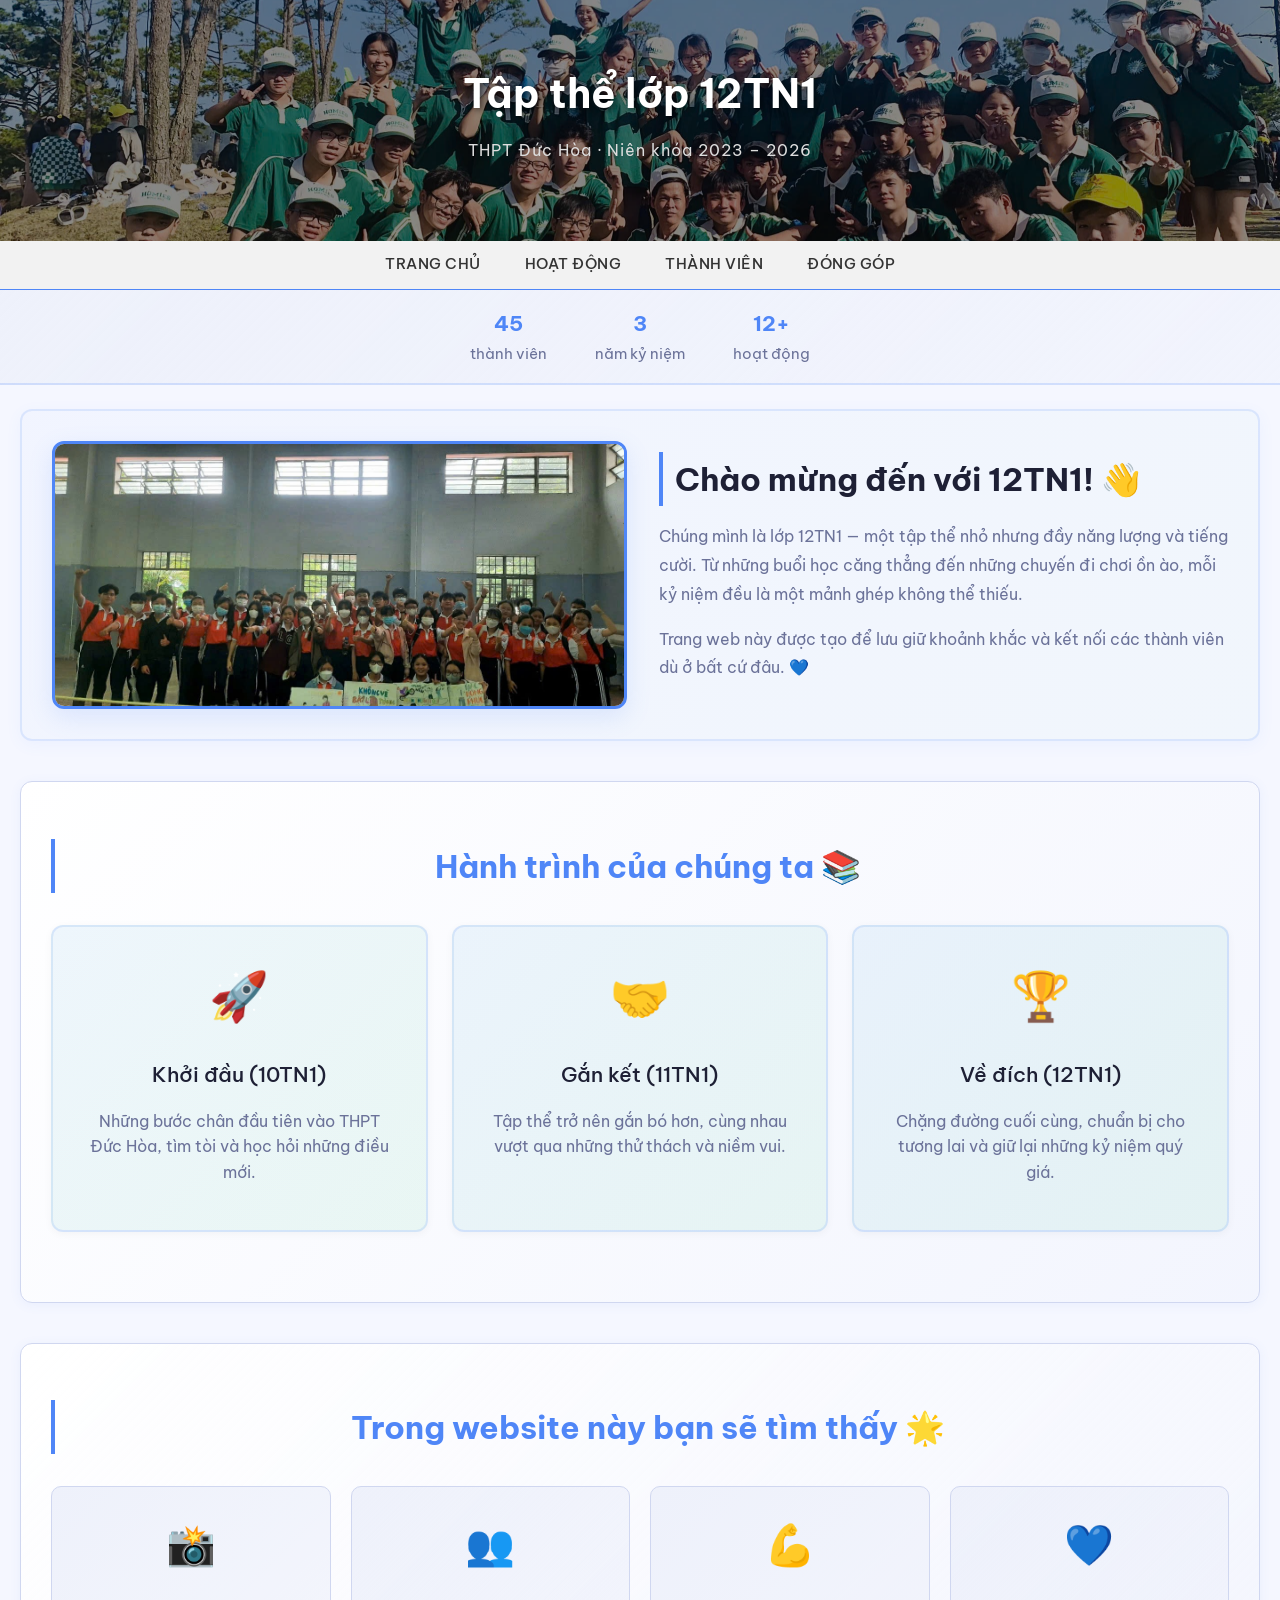
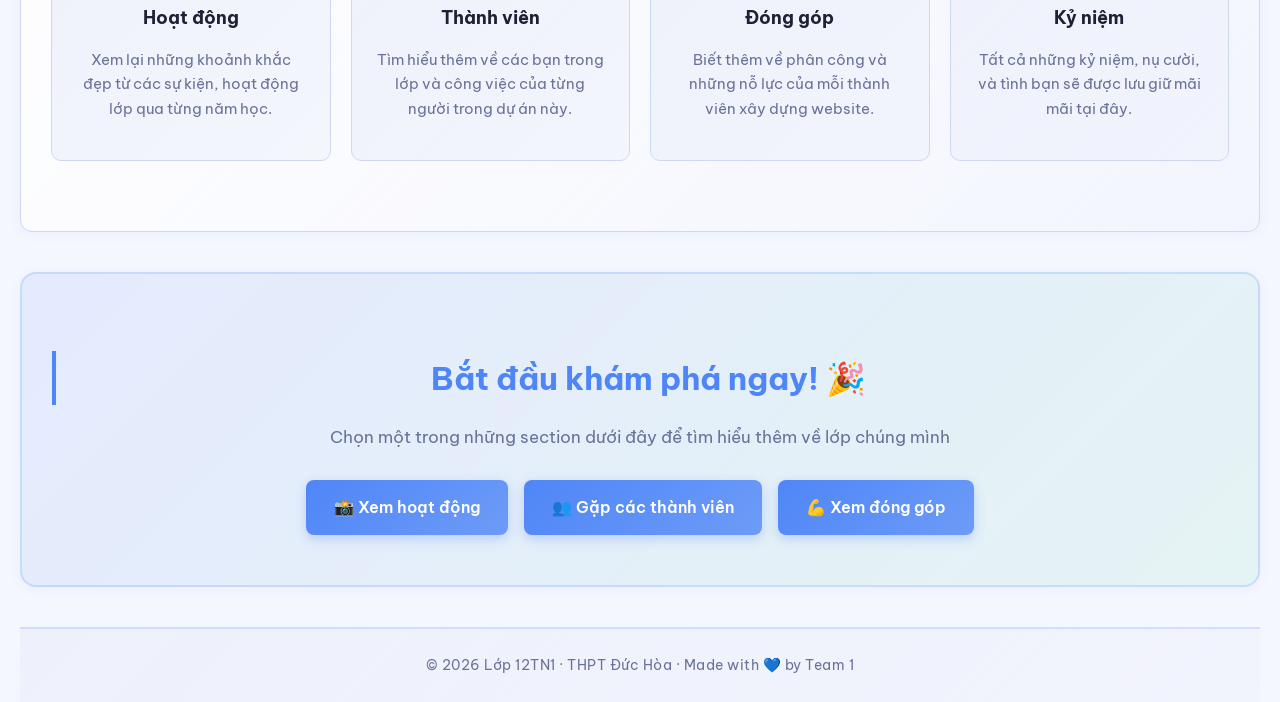
<file: index.html>
<!DOCTYPE html>
<html lang="en">

<head>
    <meta charset="UTF-8">
    <meta name="viewport" content="width=device-width, initial-scale=1.0">
    <link rel="stylesheet" href="style.css">
    <link rel="stylesheet" href="home.css">
    <link rel="icon" href="media/9f4af7f174a8c1f698b9-removebg-preview.png" type="image/png">
    <title>12TN1 · Trang chủ</title>
</head>

<body>
    <header>
        <h1>Tập thể lớp 12TN1</h1>
        <p>THPT Đức Hòa · Niên khóa 2023 – 2026</p>
    </header>
    <nav class="navbar">
        <ul>
            <li><a href="index.html">Trang chủ</a></li>
            <li><a href="activities.html">Hoạt động</a></li>
            <li><a href="members.html">Thành viên</a></li>
            <li><a href="contact.html">Đóng góp</a></li>
        </ul>
    </nav>

    <div class="stats-bar">
        <div><strong>45</strong> thành viên</div>
        <div><strong>3</strong> năm kỷ niệm</div>
        <div><strong>12+</strong> hoạt động</div>
    </div>

    <main>
        <section class="intro-section">
            <img class="intro-image" src="media/IMG_6949.JPG" alt="Ảnh lớp" />
            <div class="intro-text">
                <h2>Chào mừng đến với 12TN1! 👋</h2>
                <p>Chúng mình là lớp 12TN1 — một tập thể nhỏ nhưng đầy năng lượng và tiếng cười. Từ những buổi học căng
                    thẳng đến những chuyến đi chơi ồn ào, mỗi kỷ niệm đều là một mảnh ghép không thể thiếu.</p>
                <p>Trang web này được tạo để lưu giữ khoảnh khắc và kết nối các thành viên dù ở bất cứ đâu. 💙</p>
            </div>
        </section>

        <section class="highlights-section">
            <h2>Hành trình của chúng ta 📚</h2>
            <div class="highlights-grid">
                <div class="highlight-card">
                    <div class="highlight-icon">🚀</div>
                    <h3>Khởi đầu (10TN1)</h3>
                    <p>Những bước chân đầu tiên vào THPT Đức Hòa, tìm tòi và học hỏi những điều mới.</p>
                </div>
                <div class="highlight-card">
                    <div class="highlight-icon">🤝</div>
                    <h3>Gắn kết (11TN1)</h3>
                    <p>Tập thể trở nên gắn bó hơn, cùng nhau vượt qua những thử thách và niềm vui.</p>
                </div>
                <div class="highlight-card">
                    <div class="highlight-icon">🏆</div>
                    <h3>Về đích (12TN1)</h3>
                    <p>Chặng đường cuối cùng, chuẩn bị cho tương lai và giữ lại những kỷ niệm quý giá.</p>
                </div>
            </div>
        </section>

        <section class="features-section">
            <h2>Trong website này bạn sẽ tìm thấy 🌟</h2>
            <div class="features-grid">
                <div class="feature-item">
                    <span class="feature-number">📸</span>
                    <h4>Hoạt động</h4>
                    <p>Xem lại những khoảnh khắc đẹp từ các sự kiện, hoạt động lớp qua từng năm học.</p>
                </div>
                <div class="feature-item">
                    <span class="feature-number">👥</span>
                    <h4>Thành viên</h4>
                    <p>Tìm hiểu thêm về các bạn trong lớp và công việc của từng người trong dự án này.</p>
                </div>
                <div class="feature-item">
                    <span class="feature-number">💪</span>
                    <h4>Đóng góp</h4>
                    <p>Biết thêm về phân công và những nỗ lực của mỗi thành viên xây dựng website.</p>
                </div>
                <div class="feature-item">
                    <span class="feature-number">💙</span>
                    <h4>Kỷ niệm</h4>
                    <p>Tất cả những kỷ niệm, nụ cười, và tình bạn sẽ được lưu giữ mãi mãi tại đây.</p>
                </div>
            </div>
        </section>

        <section class="call-to-action">
            <h2>Bắt đầu khám phá ngay! 🎉</h2>
            <p>Chọn một trong những section dưới đây để tìm hiểu thêm về lớp chúng mình</p>
            <div class="cta-buttons">
                <a href="activities.html" class="cta-btn">📸 Xem hoạt động</a>
                <a href="members.html" class="cta-btn">👥 Gặp các thành viên</a>
                <a href="contact.html" class="cta-btn">💪 Xem đóng góp</a>
            </div>
        </section>

        <footer>
            © 2026 Lớp 12TN1 · THPT Đức Hòa · Made with 💙 by Team 1
        </footer>
    </main>
</body>


</html>
</file>
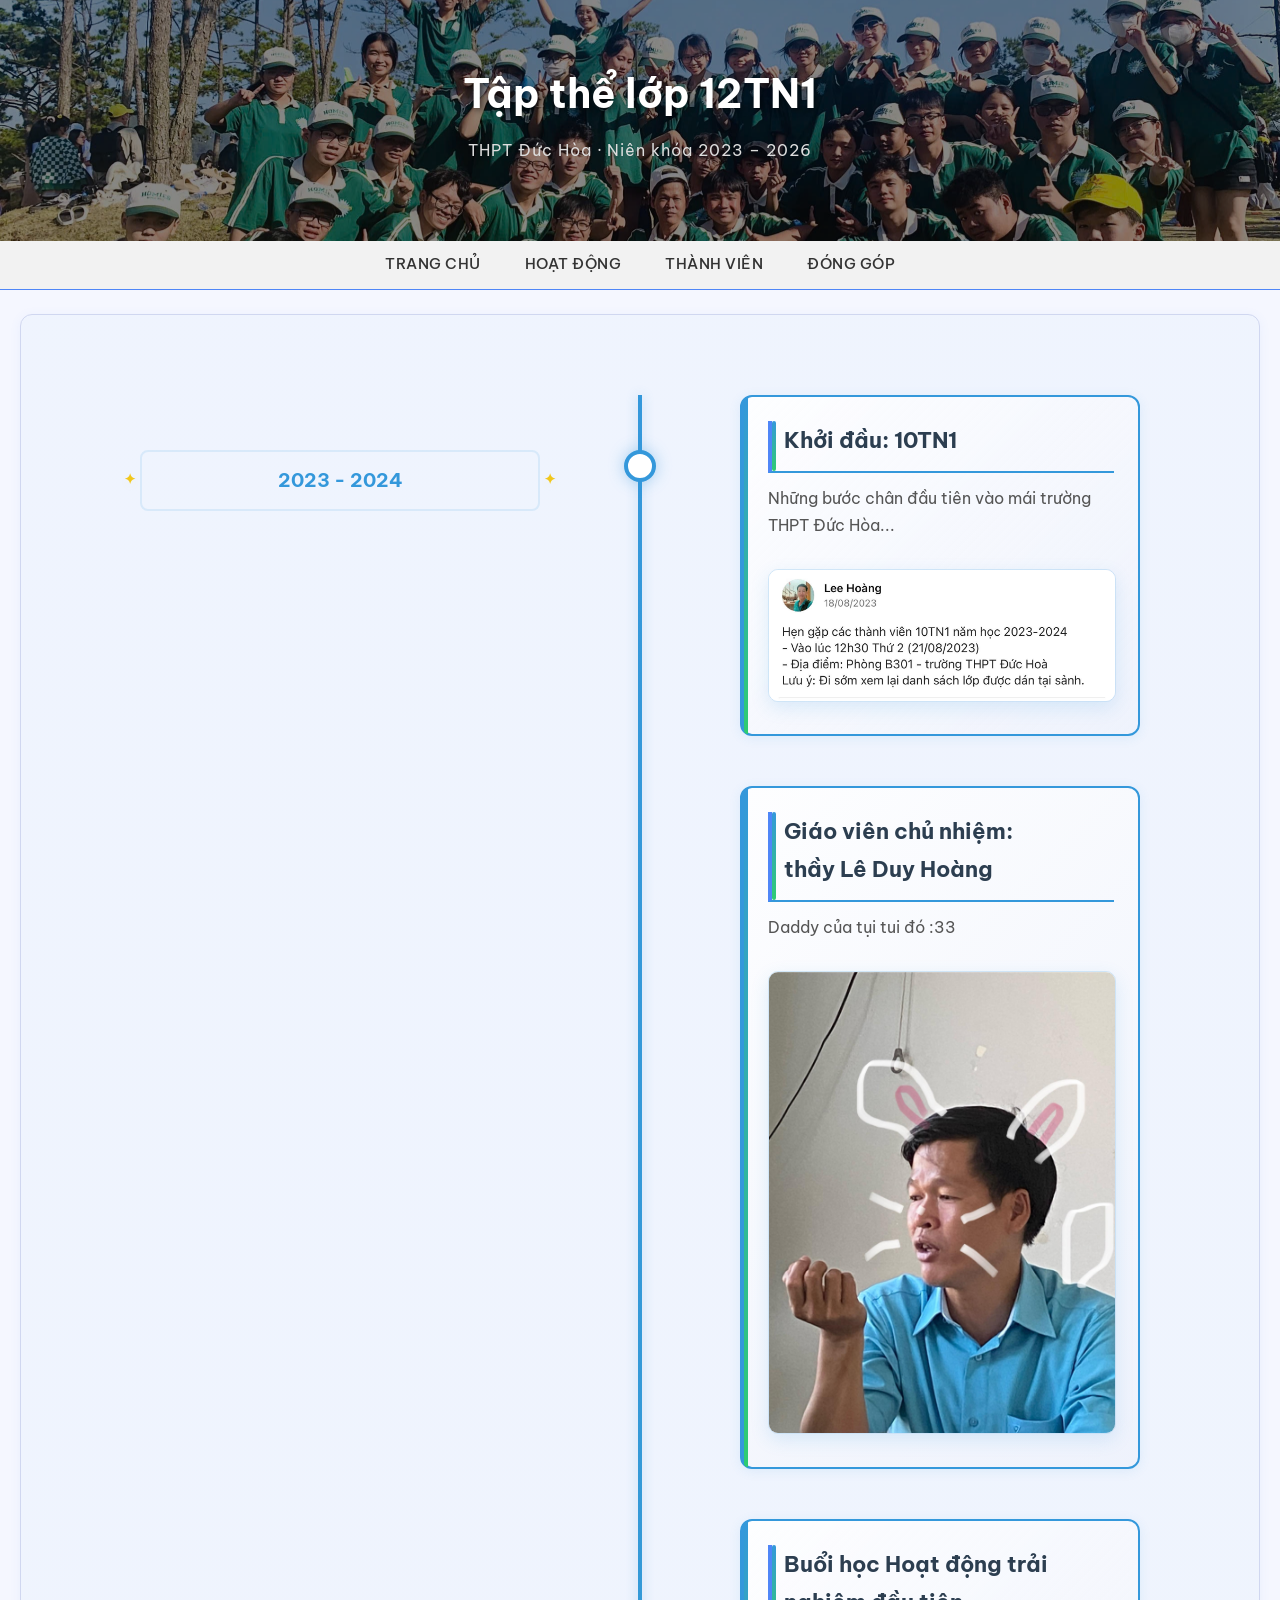
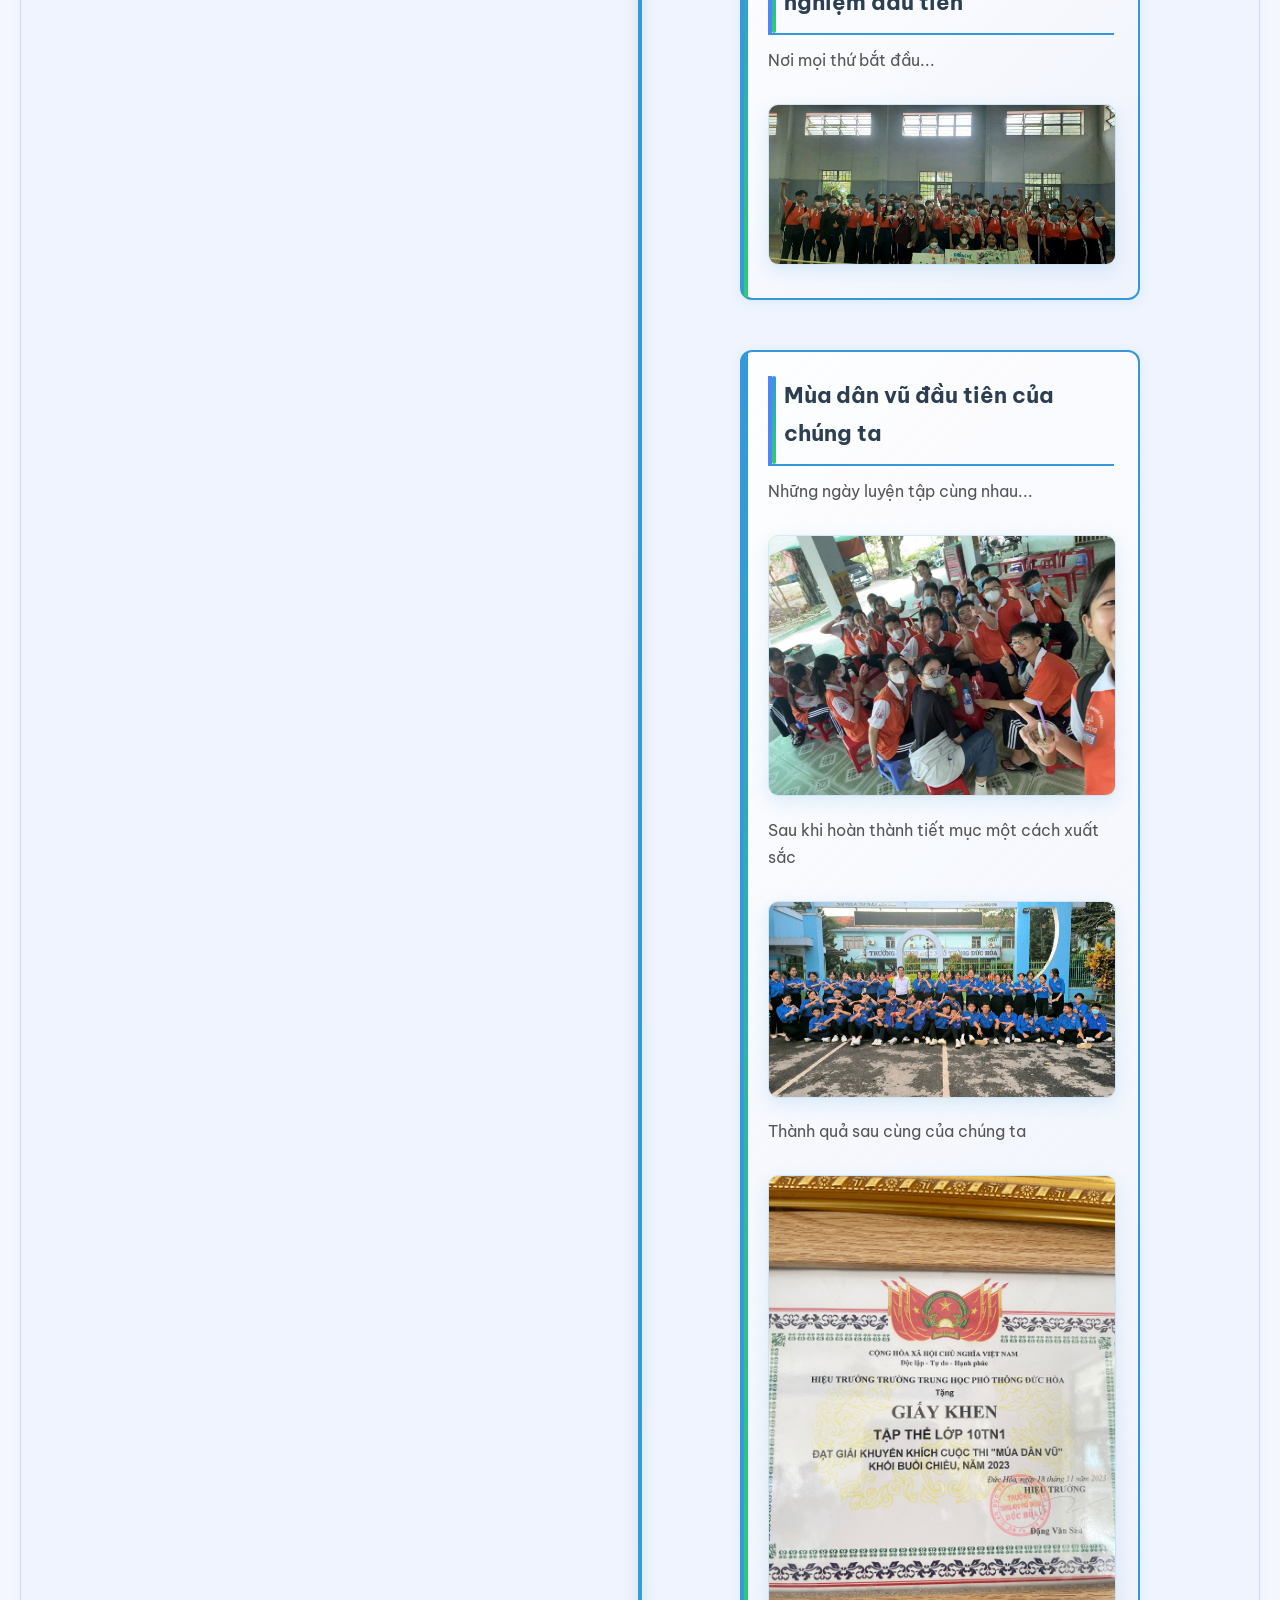
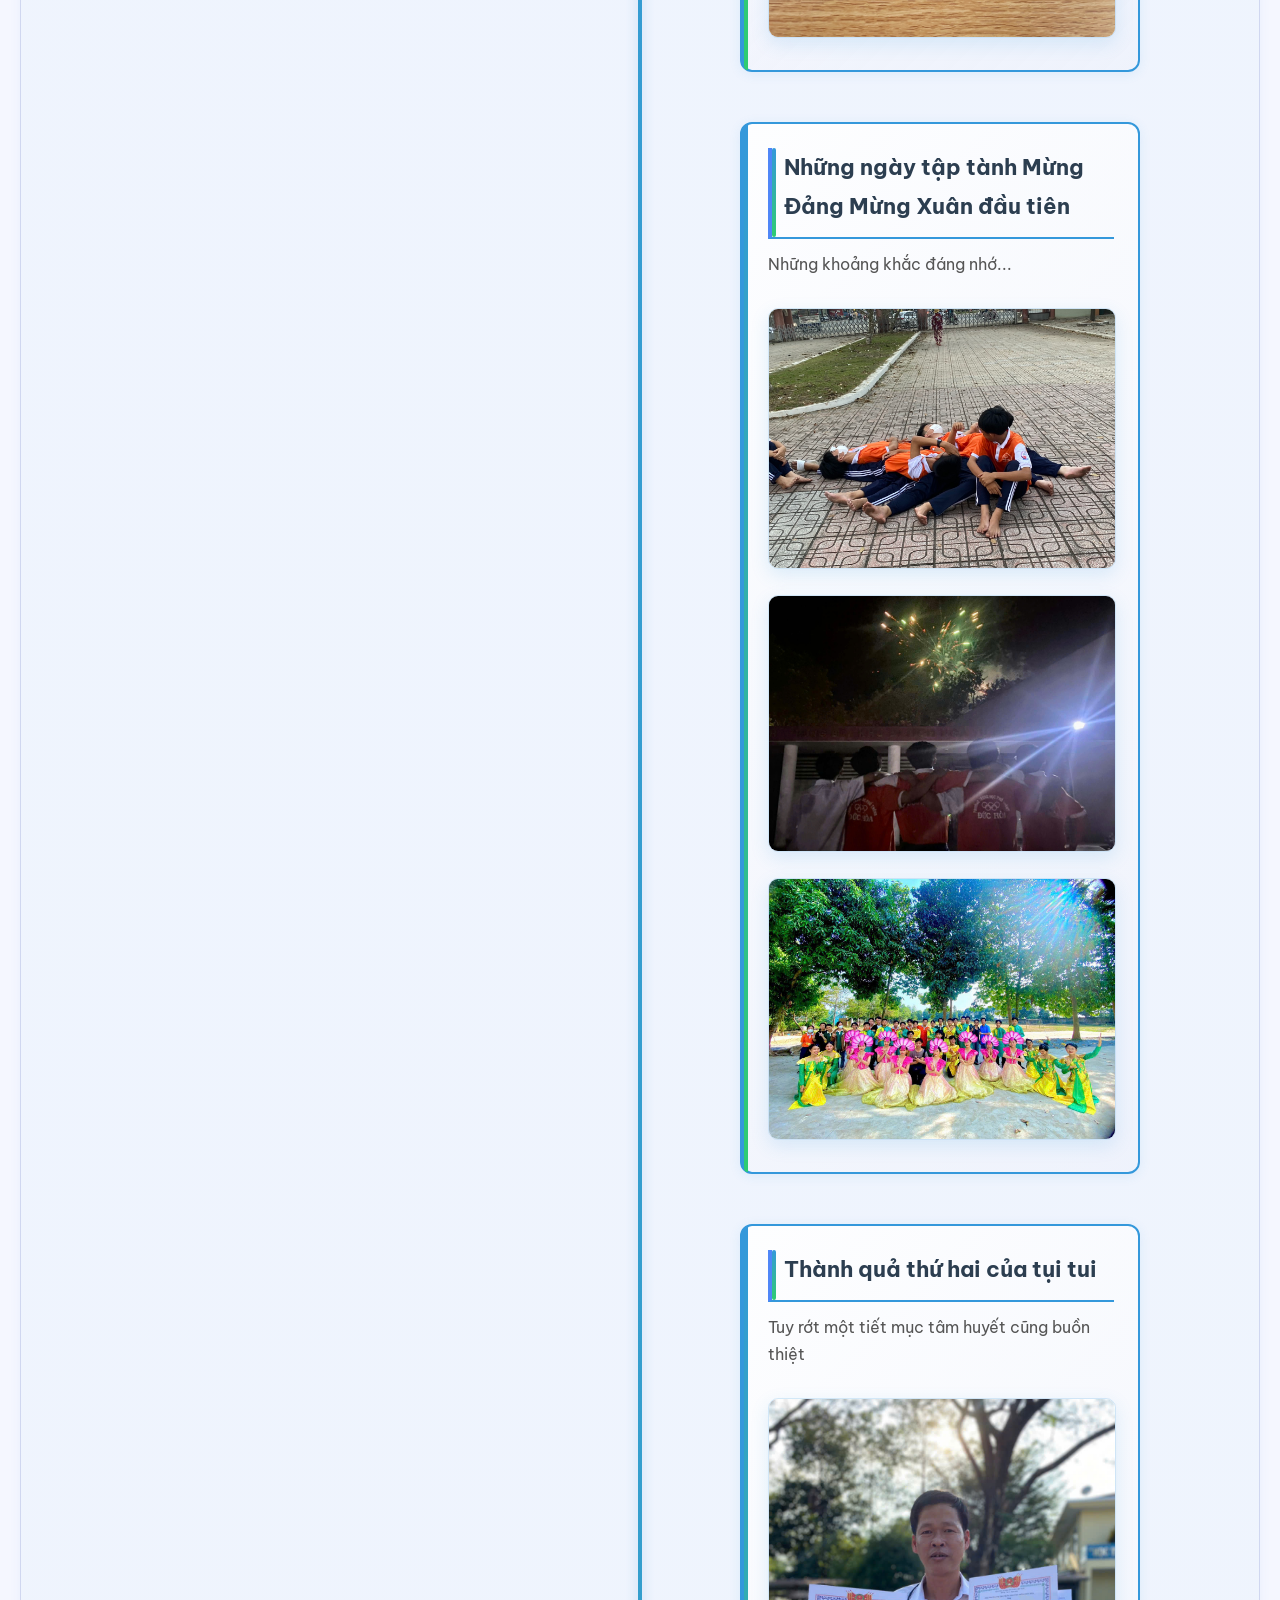
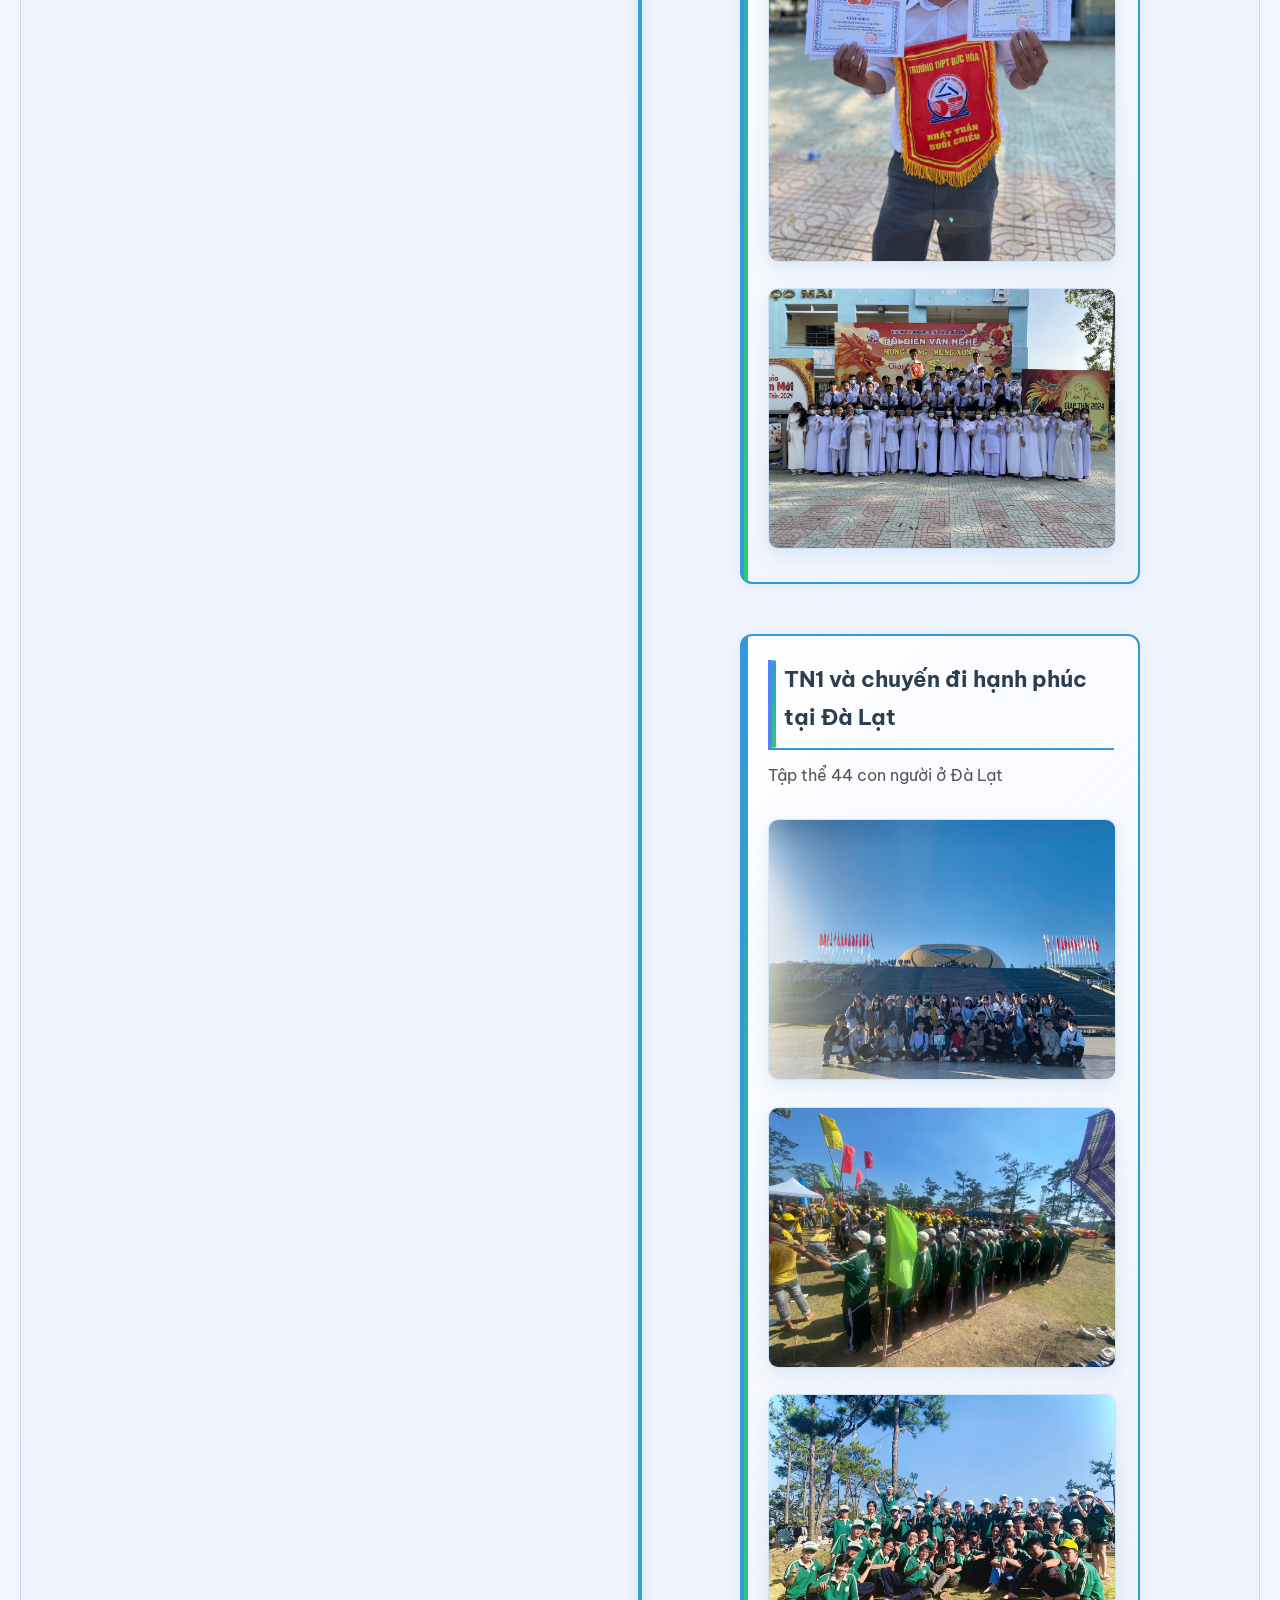
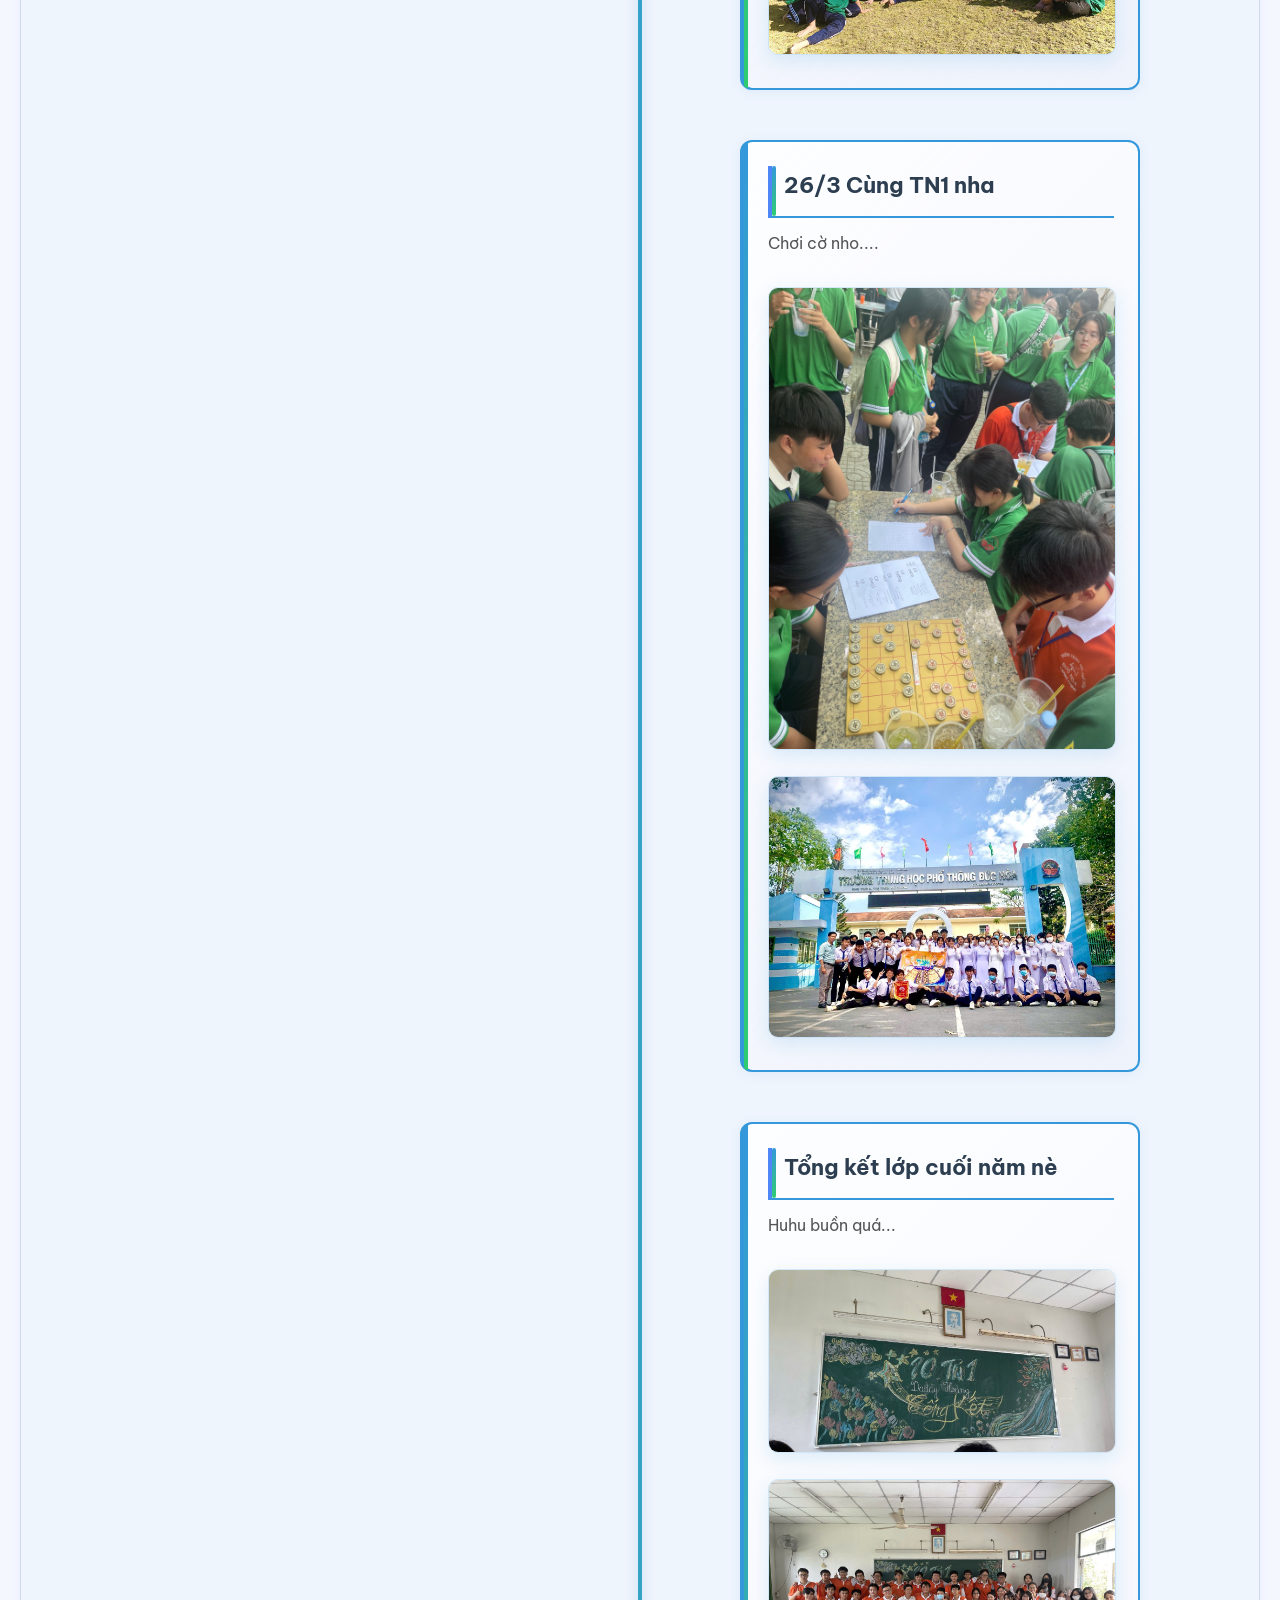
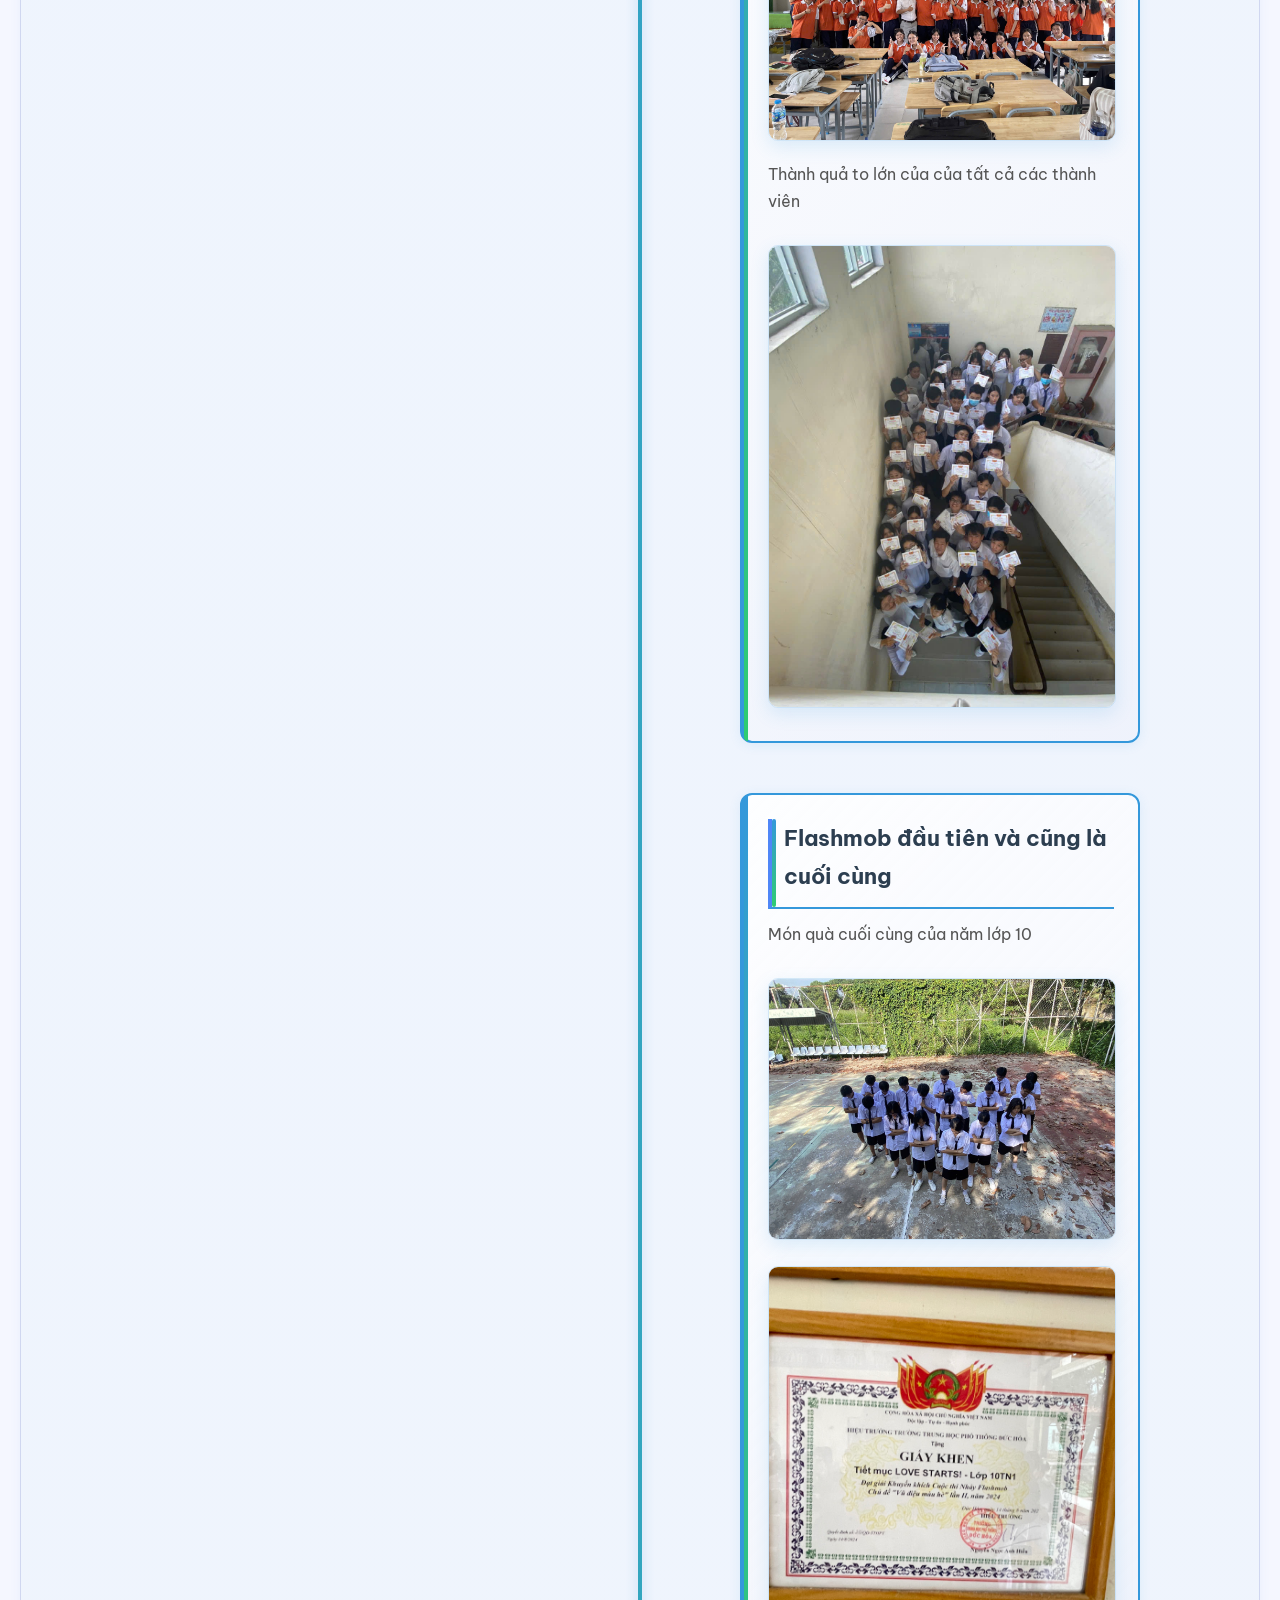
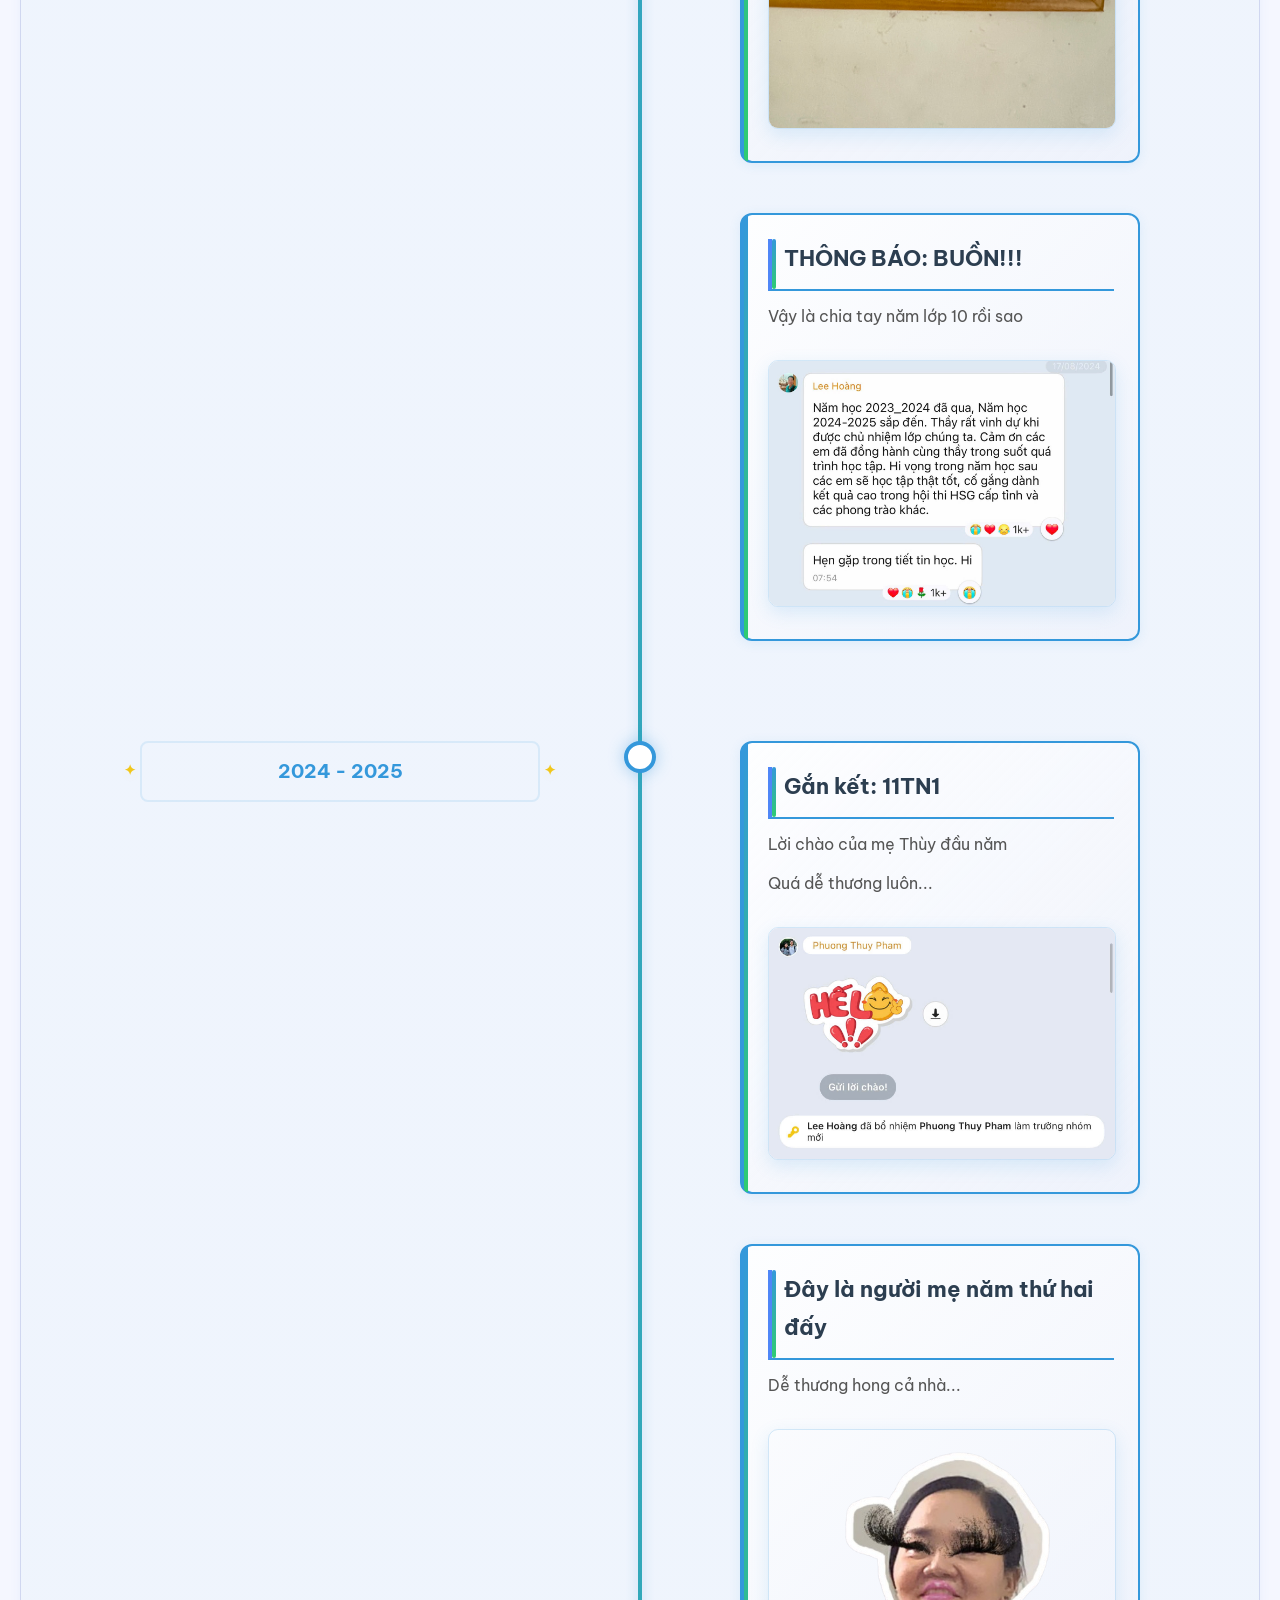
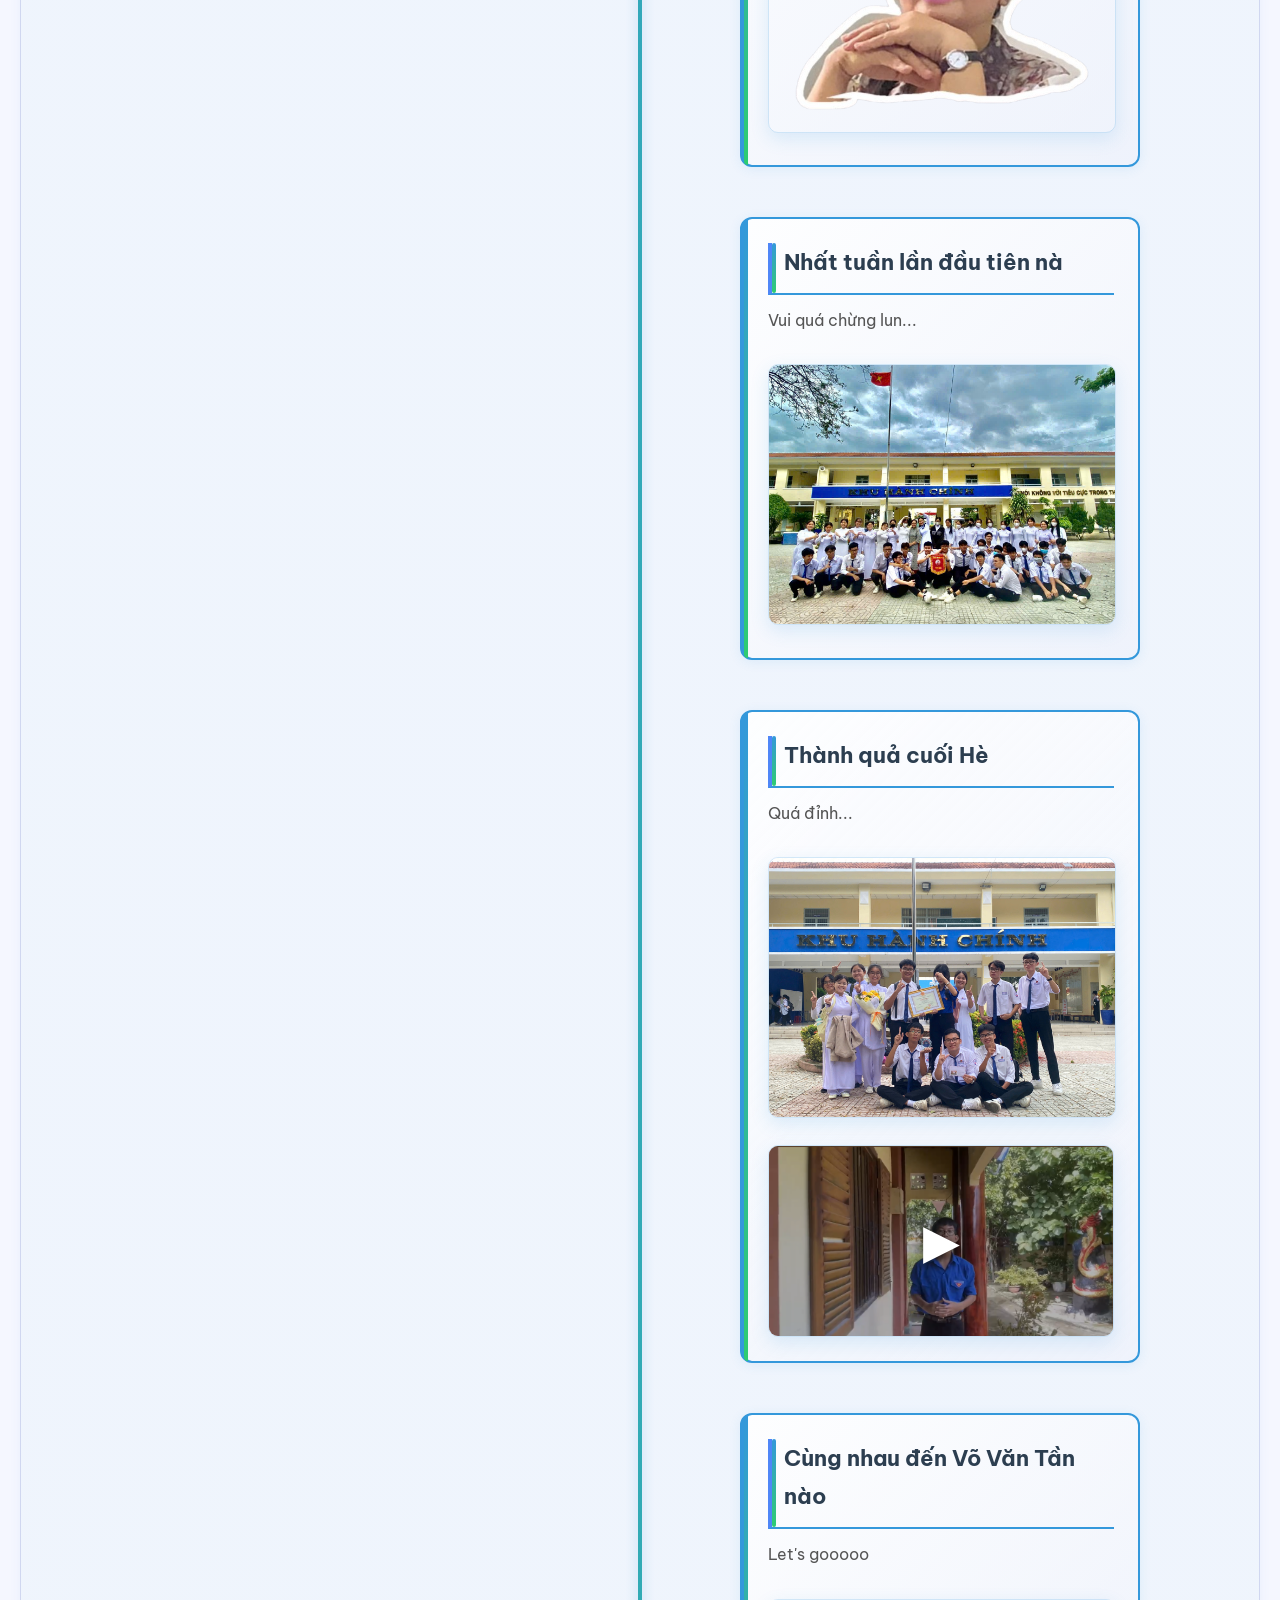
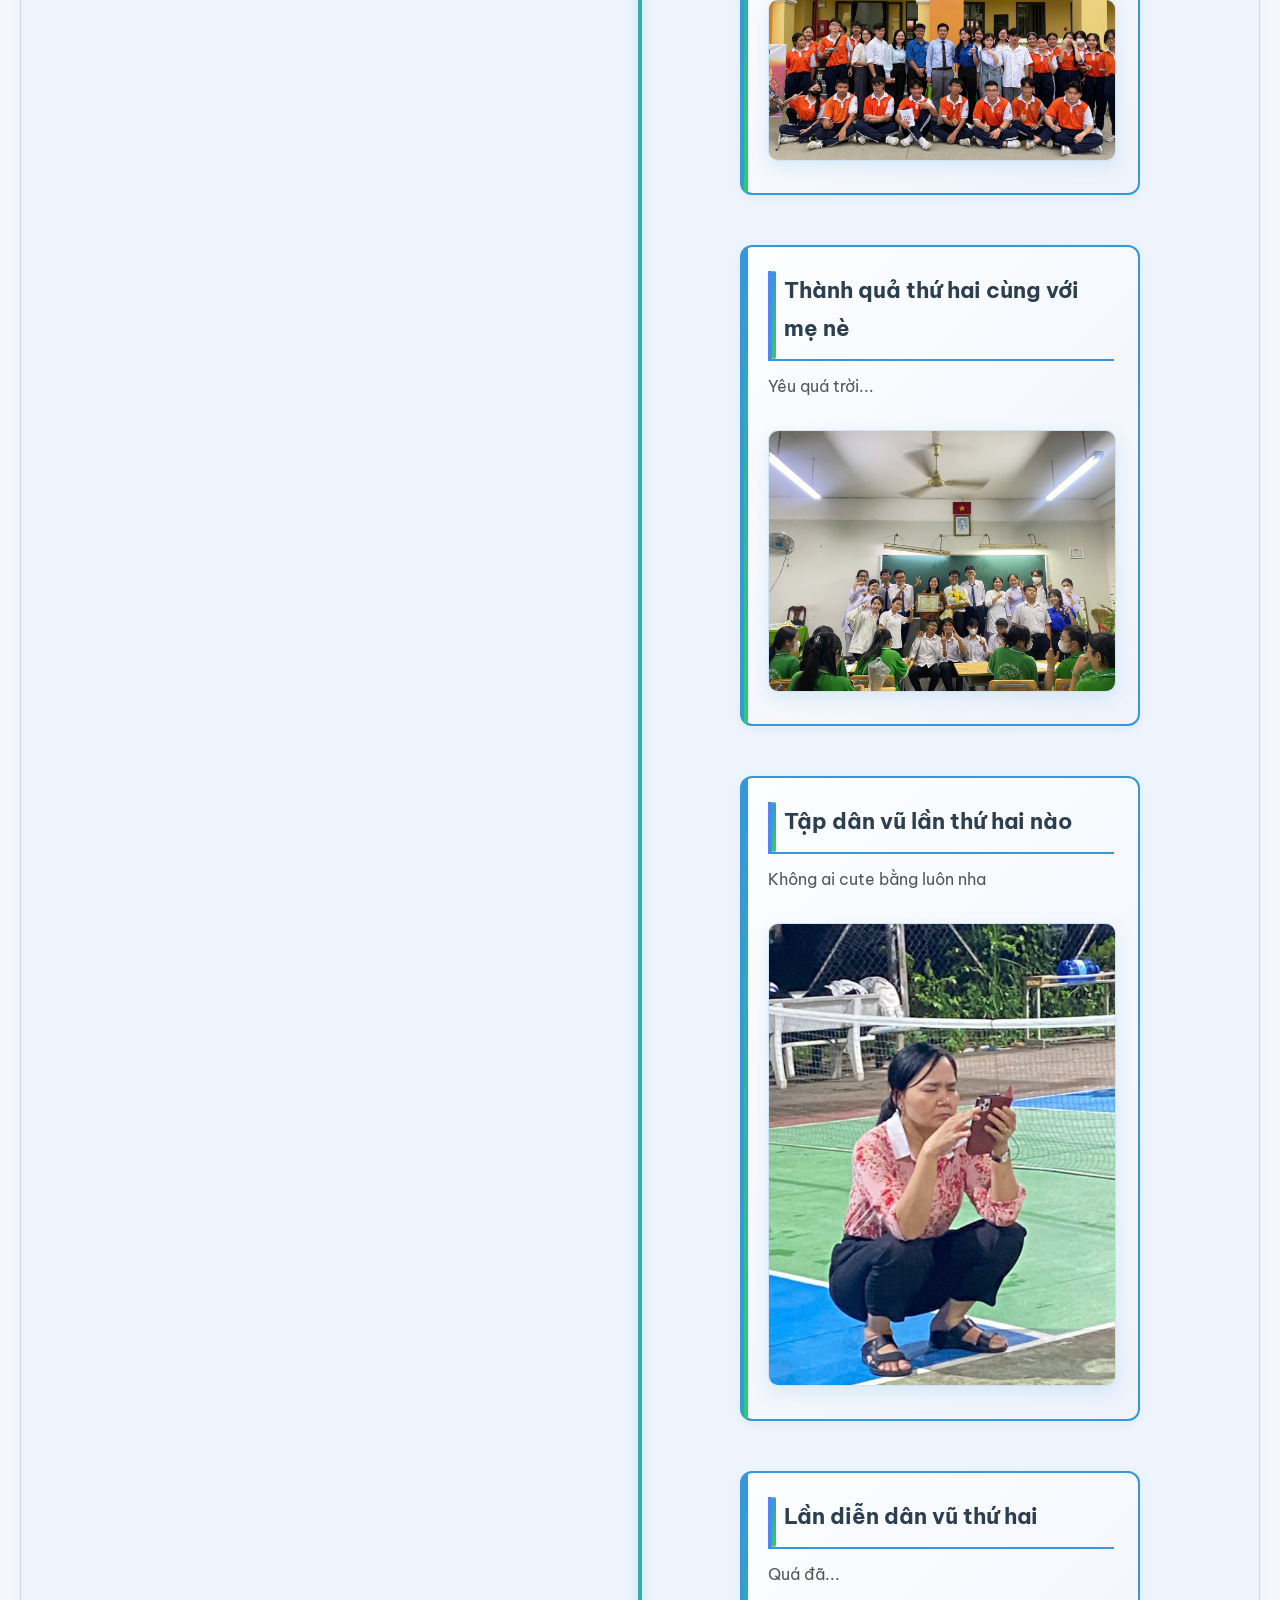
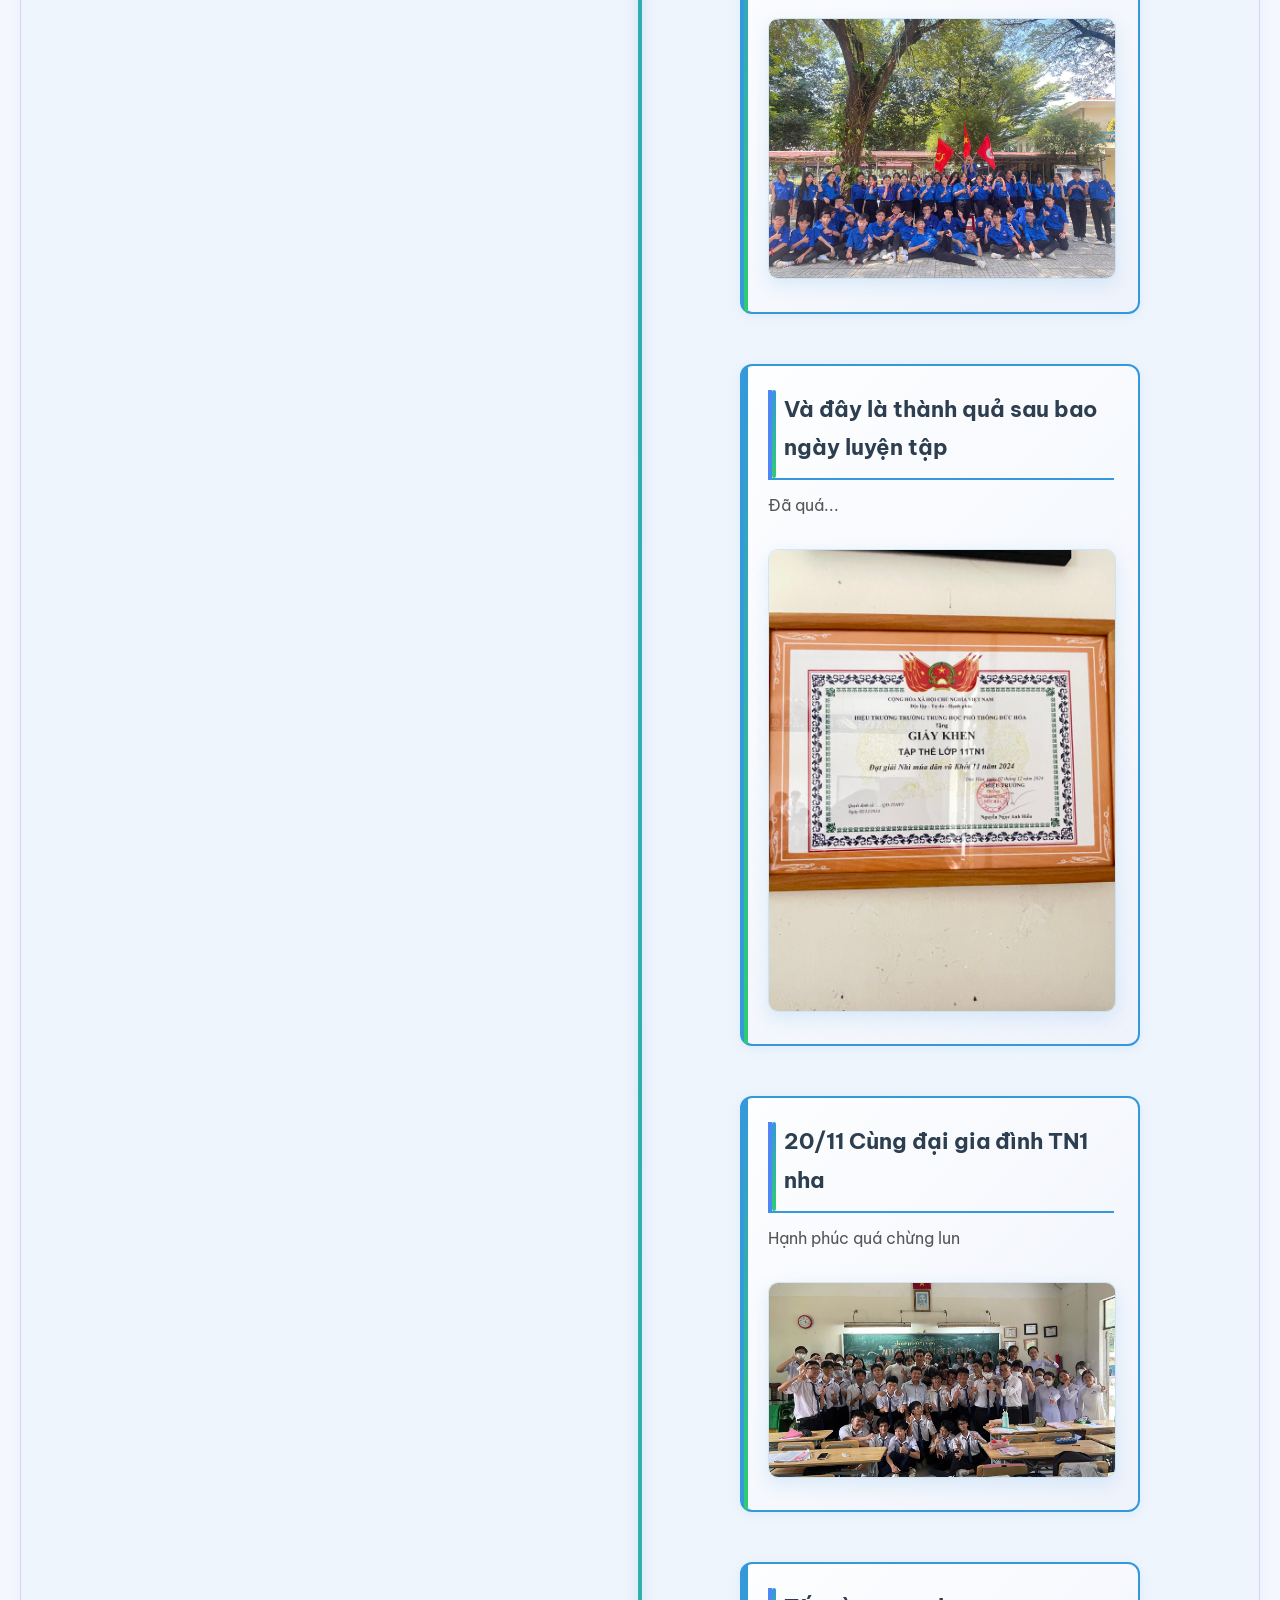
<file: activities.html>
<!DOCTYPE html>
<html lang="vi">

<head>
    <meta charset="UTF-8">
    <meta name="viewport" content="width=device-width, initial-scale=1.0">
    <link rel="stylesheet" href="style.css">
    <link rel="stylesheet" href="activities.css">
    <link rel="icon" href="media/9f4af7f174a8c1f698b9-removebg-preview.png" type="image/png">
    <script src="activities.js"></script>
    <title>12TN1 · Hoạt động</title>
</head>

<body>
    <header>
        <h1>Tập thể lớp 12TN1</h1>
        <p>THPT Đức Hòa · Niên khóa 2023 – 2026</p>
    </header>

    <nav class="navbar">
        <ul>
            <li><a href="index.html">Trang chủ</a></li>
            <li><a href="activities.html">Hoạt động</a></li>
            <li><a href="members.html">Thành viên</a></li>
            <li><a href="contact.html">Đóng góp</a></li>
        </ul>
    </nav>

    <main>
        <section class="activities-section">
            <div class="timeline-container">
                <div class="timeline-progress-bar"></div>

                <div class="timeline-item">
                    <div class="timeline-left">
                        <div class="timeline-date">2023 - 2024</div>
                    </div>
                    <div class="timeline-centre">
                        <div class="timeline-circle"></div>
                    </div>
                    <div class="timeline-right">
                        <div class="timeline-content">
                            <h2>Khởi đầu: 10TN1</h2>
                            <p>Những bước chân đầu tiên vào mái trường THPT Đức Hòa...</p>
                            <div class="timeline-image">
                                <img src="media/IMG_6948.JPG" alt="Hoạt động lớp 10">
                            </div>
                        </div>
                        <div class="timeline-content">
                            <h2>Giáo viên chủ nhiệm: <br>thầy Lê Duy Hoàng</h2>
                            <p>Daddy của tụi tui đó :33</p>
                            <div class="timeline-image">
                                <img src="media/1HRJLBKDG_82VC8A.jpg" alt="Hoạt động lớp 10">
                            </div>
                        </div>

                        <div class="timeline-content">
                            <h2>Buổi học Hoạt động trải nghiệm đầu tiên</h2>
                            <p>Nơi mọi thứ bắt đầu...</p>
                            <div class="timeline-image">
                                <img src="media/IMG_6949.JPG" alt="Hoạt động lớp 10">
                            </div>
                        </div>

                        <div class="timeline-content">
                            <h2>Mùa dân vũ đầu tiên của chúng ta</h2>
                            <p>Những ngày luyện tập cùng nhau...</p>
                            <div class="timeline-image">
                                <img src="media/IMG_6951.JPG" alt="Hoạt động lớp 10">
                            </div>

                            <p>Sau khi hoàn thành tiết mục một cách xuất sắc</p>
                            <div class="timeline-image">
                                <img src="media/IMG_6950.JPG" alt="Hoạt động lớp 10">
                            </div>
                            <p>Thành quả sau cùng của chúng ta</p>
                            <div class="timeline-image">
                                <img src="media/IMG_7009.jpg" alt="Hoạt động lớp 10">
                            </div>
                        </div>
                        <div class="timeline-content">
                            <h2>Những ngày tập tành Mừng Đảng Mừng Xuân đầu tiên</h2>
                            <p>Những khoảng khắc đáng nhớ...</p>
                            <div class="timeline-image">
                                <img src="media/4987055317552.jpg" alt="Hoạt động lớp 10">
                                <img src="media/376513312219860920.jpg" alt="Hoạt động lớp 10">
                                <img src="media/IMG_6953.JPG" alt="Hoạt động lớp 10">
                            </div>
                        </div>
                        <div class="timeline-content">
                            <h2>Thành quả thứ hai của tụi tui</h2>
                            <p>Tuy rớt một tiết mục tâm huyết cũng buồn thiệt</p>
                            <div class="timeline-image">
                                <img src="media/2067405660615184776.jpg" alt="Hoạt động lớp 10">
                                <img src="media/IMG_6952.JPG" alt="Hoạt động lớp 10">
                            </div>
                        </div>
                        <div class="timeline-content">
                            <h2>TN1 và chuyến đi hạnh phúc tại Đà Lạt</h2>
                            <p>Tập thể 44 con người ở Đà Lạt</p>
                            <div class="timeline-image">
                                <img src="media/IMG_6954.JPG" alt="Hoạt động lớp 10">
                                <img src="media/2718803926753819184.jpg" alt="Hoạt động lớp 10">
                                <img src="media/IMG_6955.JPG" alt="Hoạt động lớp 10">
                            </div>
                        </div>
                        <div class="timeline-content">
                            <h2>26/3 Cùng TN1 nha</h2>
                            <p>Chơi cờ nho....</p>
                            <div class="timeline-image">
                                <img src="media/IMG_0144.jpg" alt="Hoạt động lớp 10">
                                <img src="media/1688191234578075906.jpg" alt="Hoạt động lớp 10">
                            </div>
                        </div>
                        <div class="timeline-content">
                            <h2>Tổng kết lớp cuối năm nè</h2>
                            <p>Huhu buồn quá...</p>
                            <div class="timeline-image">
                                <img src="media/IMG_6963(1).JPG" alt="Hoạt động lớp 10">
                                <img src="media/IMG_6956.JPG" alt="Hoạt động lớp 10">
                            </div>
                            <p>Thành quả to lớn của của tất cả các thành viên</p>
                            <div class="timeline-image">
                                <img src="media/IMG_6944.JPG" alt="Hoạt động lớp 10">
                            </div>
                        </div>
                        <div class="timeline-content">
                            <h2>Flashmob đầu tiên và cũng là cuối cùng</h2>
                            <p>Món quà cuối cùng của năm lớp 10</p>
                            <div class="timeline-image">
                                <img src="media/IMG_6957.JPG" alt="Hoạt động lớp 10">
                                <img src="media/IMG_7014.jpg" alt="Hoạt động lớp 10">
                            </div>
                        </div>
                        <div class="timeline-content">
                            <h2>THÔNG BÁO: BUỒN!!! </h2>
                            <p>Vậy là chia tay năm lớp 10 rồi sao</p>
                            <div class="timeline-image">
                                <img src="media/IMG_6958.JPG" alt="Hoạt động lớp 10">
                            </div>
                        </div>
                    </div>
                </div>

                <div class="timeline-item">
                    <div class="timeline-left">
                        <div class="timeline-date">2024 - 2025</div>
                    </div>
                    <div class="timeline-centre">
                        <div class="timeline-circle"></div>
                    </div>
                    <div class="timeline-right">
                        <div class="timeline-content">
                            <h2>Gắn kết: 11TN1</h2>
                            <p>Lời chào của mẹ Thùy đầu năm</p>
                            <p>Quá dễ thương luôn...</p>
                            <div class="timeline-image">
                                <img src="media/IMG_6964.JPG" alt="Hoạt động lớp 11">
                            </div>
                        </div>
                        <div class="timeline-content">
                            <h2>Đây là người mẹ năm thứ hai đấy</h2>
                            <p>Dễ thương hong cả nhà...</p>
                            <div class="timeline-image">
                                <img src="media/IMG_6965-removebg-preview.png" alt="Hoạt động lớp 11">
                            </div>
                        </div>
                        <div class="timeline-content">
                            <h2>Nhất tuần lần đầu tiên nà</h2>
                            <p>Vui quá chừng lun...</p>
                            <div class="timeline-image">
                                <img src="media/592e4290-e23b-4767-af07-602a35459603.jpeg" alt="Hoạt động lớp 11">
                            </div>
                        </div>
                        <div class="timeline-content">
                            <h2>Thành quả cuối Hè</h2>
                            <p>Quá đỉnh...</p>
                            <div class="timeline-image">
                                <img src="media/IMG_6967.JPG" alt="Hoạt động lớp 11">
                            </div>
                            <div class="timeline-video" onclick="toggleVideo(this)">
                                <video preload="none" poster="media/Screenshot from 2026-03-13 15-35-09.png">
                                    <source src="media/4334905796134144764.mp4" type="video/mp4">
                                </video>
                                <div class="video-overlay">
                                    <span class="play-icon">▶</span>
                                </div>
                            </div>
                        </div>
                        <div class="timeline-content">
                            <h2>Cùng nhau đến Võ Văn Tần nào</h2>
                            <p>Let's gooooo</p>
                            <div class="timeline-image">
                                <img src="media/IMG_6966.JPG" alt="Hoạt động lớp 11">
                            </div>
                        </div>
                        <div class="timeline-content">
                            <h2>Thành quả thứ hai cùng với mẹ nè</h2>
                            <p>Yêu quá trời...</p>
                            <div class="timeline-image">
                                <img src="media/4e1857b5-3aa0-47cd-bc28-477a9deb1551.jpeg" alt="Hoạt động lớp 11">
                            </div>
                        </div>
                        <div class="timeline-content">
                            <h2>Tập dân vũ lần thứ hai nào</h2>
                            <p>Không ai cute bằng luôn nha</p>
                            <div class="timeline-image">
                                <img src="media/2838310939893050418.jpg" alt="Hoạt động lớp 11">
                            </div>
                        </div>
                        <div class="timeline-content">
                            <h2>Lần diễn dân vũ thứ hai</h2>
                            <p>Quá đã...</p>
                            <div class="timeline-image">
                                <img src="media/IMG_6968.JPG" alt="Hoạt động lớp 11">
                            </div>
                        </div>
                        <div class="timeline-content">
                            <h2>Và đây là thành quả sau bao ngày luyện tập</h2>
                            <p>Đã quá...</p>
                            <div class="timeline-image">
                                <img src="media/IMG_7012.jpg" alt="Hoạt động lớp 11">
                            </div>
                        </div>
                        <div class="timeline-content">
                            <h2>20/11 Cùng đại gia đình TN1 nha</h2>
                            <p>Hạnh phúc quá chừng lun</p>
                            <div class="timeline-image">
                                <img src="media/2934814012856400420.jpg" alt="Hoạt động lớp 11">
                            </div>
                        </div>
                        <div class="timeline-content">
                            <h2>Tết cùng mẹ nha</h2>
                            <p>Tết tết tết tết đến rùi</p>
                            <div class="timeline-image">
                                <img src="media/734479631275133136.jpg" alt="Hoạt động lớp 11">
                            </div>
                        </div>
                        <div class="timeline-content">
                            <h2>Trở lại Tân tạo lần 2 nè</h2>
                            <p>Lần này thành quả cũng hơi to nha</p>
                            <div class="timeline-image">
                                <img src="media/3964931310919724555.jpg" alt="Hoạt động lớp 11">
                                <img src="media/3964931310919724555 (1).jpg" alt="Hoạt động lớp 11">
                            </div>
                        </div>
                        <div class="timeline-content">
                            <h2>Liên hoan cuối năm nho</h2>
                            <p>Đi ăn đồ nướng quá đã luôn nè</p>
                            <div class="timeline-image">
                                <img src="media/4564548454188571589.jpg" alt="Hoạt động lớp 11">
                                <img src="media/3027977115866643426.jpg" alt="Hoạt động lớp 11">
                            </div>
                        </div>
                        <div class="timeline-content">
                            <h2>Lên đường đi Đà Lạt cùng 11TN1 trên xe 16 nào...</h2>
                            <p>Let's gooooooooo</p>
                            <div class="timeline-image">
                                <img src="media/1649517872944380011.jpg" alt="Hoạt động lớp 11">
                                <img src="media/3947496385308851189.jpg" alt="Hoạt động lớp 11">
                            </div>
                        </div>
                        <div class="timeline-content">
                            <h2>Huhu mới đó mà hết năm 11 rồi sao</h2>
                            <p>Ảnh chụp tập thể lớp hôm tổng kết nè</p>
                            <div class="timeline-image">
                                <img src="media/1852787871551963627.jpg" alt="Hoạt động lớp 11">
                            </div>
                            <p>Năm ông này tưởng thế là ngầu</p>
                            <div class="timeline-image">
                                <img src="media/2313014793711689058.jpg" alt="Hoạt động lớp 11">
                            </div>
                        </div>
                        <div class="timeline-content">
                            <h2>Và thế là phải tạm biệt má Thùy rồi</h2>
                            <p>Huhu buồn quá à</p>
                            <div class="timeline-image">
                                <img src="media/311330897686101190.jpg" alt="Hoạt động lớp 11">
                            </div>
                            <p>Eii mà đừng có để ý khúc dưới nha</p>
                        </div>
                    </div>
                </div>

                <div class="timeline-item">
                    <div class="timeline-left">
                        <div class="timeline-date">2025 - 2026</div>
                    </div>
                    <div class="timeline-centre">
                        <div class="timeline-circle"></div>
                    </div>
                    <div class="timeline-right">
                        <div class="timeline-content">
                            <h2>Về đích: 12TN1</h2>
                            <p>Vẫn là lời chào đầu năm thân thuộc nhưng nay đã là lần cuối được nghe rồi...
                            </p>
                            <div class="timeline-image">
                                <img src="media/IMG_6974.JPG" alt="Hoạt động lớp 12">
                            </div>
                            <p>Cô iu của tụi tui nè</p>
                            <div class="timeline-image">
                                <img src="media/1763386528194872582.jpg" alt="Hoạt động lớp 12">
                            </div>
                        </div>

                        <div class="timeline-content">
                            <h2>Lần nhất tuần đầu tiên của HKI</h2>
                            <p>Và hình như là lần cuối luôn thì phải</p>
                            <div class="timeline-image">
                                <img src="media/IMG_6995.JPG" alt="Hoạt động lớp 12">
                            </div>
                        </div>

                        <div class="timeline-content">
                            <h2>Tạm biệt Tấn Sách đi ôn thi nha</h2>
                            <p>Chúc lớp trưởng thi tốt nè</p>
                            <div class="timeline-image">
                                <img src="media/IMG_6976.JPG" alt="Hoạt động lớp 12">
                            </div>
                        </div>

                        <div class="timeline-content">
                            <h2>Sinh nhật cô iu nè nha</h2>
                            <p>Dễ thương hong nè</p>
                            <div class="timeline-image">
                                <img src="media/2500774399567173911.jpg" alt="Hoạt động lớp 12">
                                <img src="media/4157792120450688591.jpg" alt="Hoạt động lớp 12">
                                <img src="media/1780305139272854943.jpg" alt="Hoạt động lớp 12">
                            </div>
                            <div class="timeline-video" onclick="toggleVideo(this)">
                                <video preload="none" poster="media/Screenshot from 2026-03-14 22-31-12.png">
                                    <source src="media/pWF2AmF0GwAAAZzsMF2mYWYAYXUOYXMaAF0iuQ.mp4" type="video/mp4">
                                </video>
                                <div class="video-overlay">
                                    <span class="play-icon">▶</span>
                                </div>
                            </div>
                        </div>

                        <div class="timeline-content">
                            <h2>Dân vũ lần 3 nhaaaa</h2>
                            <p>Và cũng lần cuối luôn rồi</p>
                            <div class="timeline-image">
                                <img src="media/1228254304865688957.jpg" alt="Hoạt động lớp 12">
                            </div>
                            <div class="timeline-video" onclick="toggleVideo(this)">
                                <video preload="none" poster="media/Screenshot from 2026-03-14 22-32-52.png">
                                    <source src="media/pWF2AmF0GwAAAZzsZbRSYWYAYXUOYXMaBCS8ew.mp4" type="video/mp4">
                                </video>
                                <div class="video-overlay">
                                    <span class="play-icon">▶</span>
                                </div>
                            </div>
                            <div class="timeline-image">
                                <img src="media/2805309700139631773.jpg" alt="Hoạt động lớp 12">
                                <img src="media/829061394060193130.jpg" alt="Hoạt động lớp 12">
                                <img src="media/3353991401449357135.jpg" alt="Hoạt động lớp 12">
                                <img src="media/806306129212424692.jpg" alt="Hoạt động lớp 12">
                                <img src="media/806306129212424692 (1).jpg" alt="Hoạt động lớp 12">
                            </div>
                            <div class="timeline-video" onclick="toggleVideo(this)">
                                <video preload="none" poster="media/Screenshot from 2026-03-14 22-29-56.png">
                                    <source src="media/pWF2AmF0GwAAAZzsaI3RYWYAYXUOYXMaAO6mHQ.mp4" type="video/mp4">
                                </video>
                                <div class="video-overlay">
                                    <span class="play-icon">▶</span>
                                </div>
                            </div>
                            <div class="timeline-image">
                                <img src="media/4378622301869246168.jpg" alt="Hoạt động lớp 12">
                            </div>
                        </div>

                        <div class="timeline-content">
                            <h2>Thành quả đây nha</h2>
                            <p>3 năm ẳm giải luôn nè</p>
                            <div class="timeline-image">
                                <img src="media/4482914117457601490.jpg" alt="Hoạt động lớp 12">
                            </div>
                        </div>

                        <div class="timeline-content">
                            <h2>Cũng là lớp tôi khi ra luật mới</h2>
                            <p>Ai đi hay trễ phải gửi hình điểm danh nha</p>
                            <p>Hình phạt quá lớn luôn</p>
                            <div class="timeline-image">
                                <img src="media/3729048007450151724.jpg" alt="Hoạt động lớp 12">
                                <img src="media/3403317348377850747.jpg" alt="Hoạt động lớp 12">
                                <img src="media/3403317348377850747 (1).jpg" alt="Hoạt động lớp 12">
                                <img src="media/2704876532127786880.jpg" alt="Hoạt động lớp 12">
                            </div>
                            <div class="timeline-video" onclick="toggleVideo(this)">
                                <video preload="none" poster="media/Screenshot from 2026-03-14 22-41-32.png">
                                    <source src="media/pWF2AmF0GwAAAZzskRIyYWYAYXUOYXMaAFCOzw.mp4" type="video/mp4">
                                </video>
                                <div class="video-overlay">
                                    <span class="play-icon">▶</span>
                                </div>
                            </div>
                        </div>

                        <div class="timeline-content">
                            <h2>Mừng Đảng Mừng Xuân đêêêêê</h2>
                            <p>Một số clip vui nhộn nè</p>

                            <div class="timeline-video" onclick="toggleVideo(this)">
                                <video preload="none" poster="media/Screenshot from 2026-03-14 22-51-36.png">
                                    <source src="media/pWF2AmF0GwAAAZzslnZzYWYAYXUOYXMaA3MylA.mp4" type="video/mp4">
                                </video>
                                <div class="video-overlay">
                                    <span class="play-icon">▶</span>
                                </div>
                            </div>

                            <div class="timeline-video" onclick="toggleVideo(this)">
                                <video preload="none" poster="media/Screenshot from 2026-03-14 22-50-56.png">
                                    <source src="media/pWF2AmF0GwAAAZzsl3hcYWYAYXUOYXMaBHEZYA.mp4" type="video/mp4">
                                </video>
                                <div class="video-overlay">
                                    <span class="play-icon">▶</span>
                                </div>
                            </div>
                        </div>

                        <div class="timeline-content">
                            <h2>Nhất tuần lần đầu của HKII nè</h2>
                            <p>Vui quá trời ơi - thêm kỉ niệm những ngày cận tết nè</p>
                            <div class="timeline-image">
                                <img src="media/IMG_6995.JPG" alt="Hoạt động lớp 12">
                            </div>
                        </div>

                        <div class="timeline-content">
                            <h2>Người thầy mà chúng tôi luôn tin tưởng</h2>
                            <p>Thầy Phú Đức Hòa nhaaaa</p>
                            <div class="timeline-image">
                                <img src="media/131955918632420038.jpg" alt="Hoạt động lớp 12">
                                <img src="media/3573843354720606114.jpg" alt="Hoạt động lớp 12">
                            </div>

                            <div class="timeline-video" onclick="toggleVideo(this)">
                                <video preload="none" poster="media/Screenshot from 2026-03-14 22-55-56.png">
                                    <source src="media/pWF2AmF0GwAAAZzsl8XyYWYAYXUOYXMaA4dcSQ.mp4" type="video/mp4">
                                </video>
                                <div class="video-overlay">
                                    <span class="play-icon">▶</span>
                                </div>
                            </div>
                        </div>

                        <div class="timeline-content">
                            <h2>Mọi người ơi đi Đà Lạt thôi nào</h2>
                            <p>Hello Đà Lạt - thành phố của những giấc mơ</p>

                            <div class="timeline-video" onclick="toggleVideo(this)">
                                <video preload="none" poster="media/Screenshot from 2026-03-14 23-03-53.png">
                                    <source src="media/pWF2AmF0GwAAAZzsnR8nYWYAYXUOYXMaAF-Qng.mp4" type="video/mp4">
                                </video>
                                <div class="video-overlay">
                                    <span class="play-icon">▶</span>
                                </div>
                            </div>

                            <div class="timeline-video" onclick="toggleVideo(this)">
                                <video preload="none" poster="media/Screenshot from 2026-03-14 23-05-20.png">
                                    <source src="media/pWF2AmF0GwAAAZzspifNYWYAYXUOYXMaAIVYyQ.mp4" type="video/mp4">
                                </video>
                                <div class="video-overlay">
                                    <span class="play-icon">▶</span>
                                </div>
                            </div>

                            <div class="timeline-video" onclick="toggleVideo(this)">
                                <video preload="none" poster="media/Screenshot from 2026-03-14 23-06-33.png">
                                    <source src="media/pWF2AmF0GwAAAZzsox0bYWYAYXUOYXMaBMXFnQ.mp4" type="video/mp4">
                                </video>
                                <div class="video-overlay">
                                    <span class="play-icon">▶</span>
                                </div>
                            </div>

                            <div class="timeline-image">
                                <img src="media/2408576651659038316.jpg" alt="Hoạt động lớp 12">
                            </div>


                            <div class="timeline-video" onclick="toggleVideo(this)">
                                <video preload="none" poster="media/Screenshot from 2026-03-14 23-06-08.png">
                                    <source src="media/pWF2AmF0GwAAAZztGB2aYWYAYXUOYXMaAEqW8w.mp4" type="video/mp4">
                                </video>
                                <div class="video-overlay">
                                    <span class="play-icon">▶</span>
                                </div>
                            </div>
                        </div>

                        <div class="timeline-content" onclick="window.scrollTo({top: 0, behavior: 'smooth'})"
                            style="cursor: pointer;">
                            <h2>Và còn những câu chuyện chờ được viết tiếp...</h2>
                            <p>Các bạn ơi, vậy là chỉ còn chưa đầy 3 tháng nữa thôi là chúng ta bước vào kì thi quan
                                trọng rồi. Chúc tất cả mọi người học thật nhiều và thi thật tốt nhé
                            </p>
                        </div>
                    </div>
                </div>

            </div>
        </section>

        <footer>
            © 2026 Lớp 12TN1 · THPT Đức Hòa · Made with 💙 by Team 1
        </footer>
    </main>
</body>

</html>
</file>
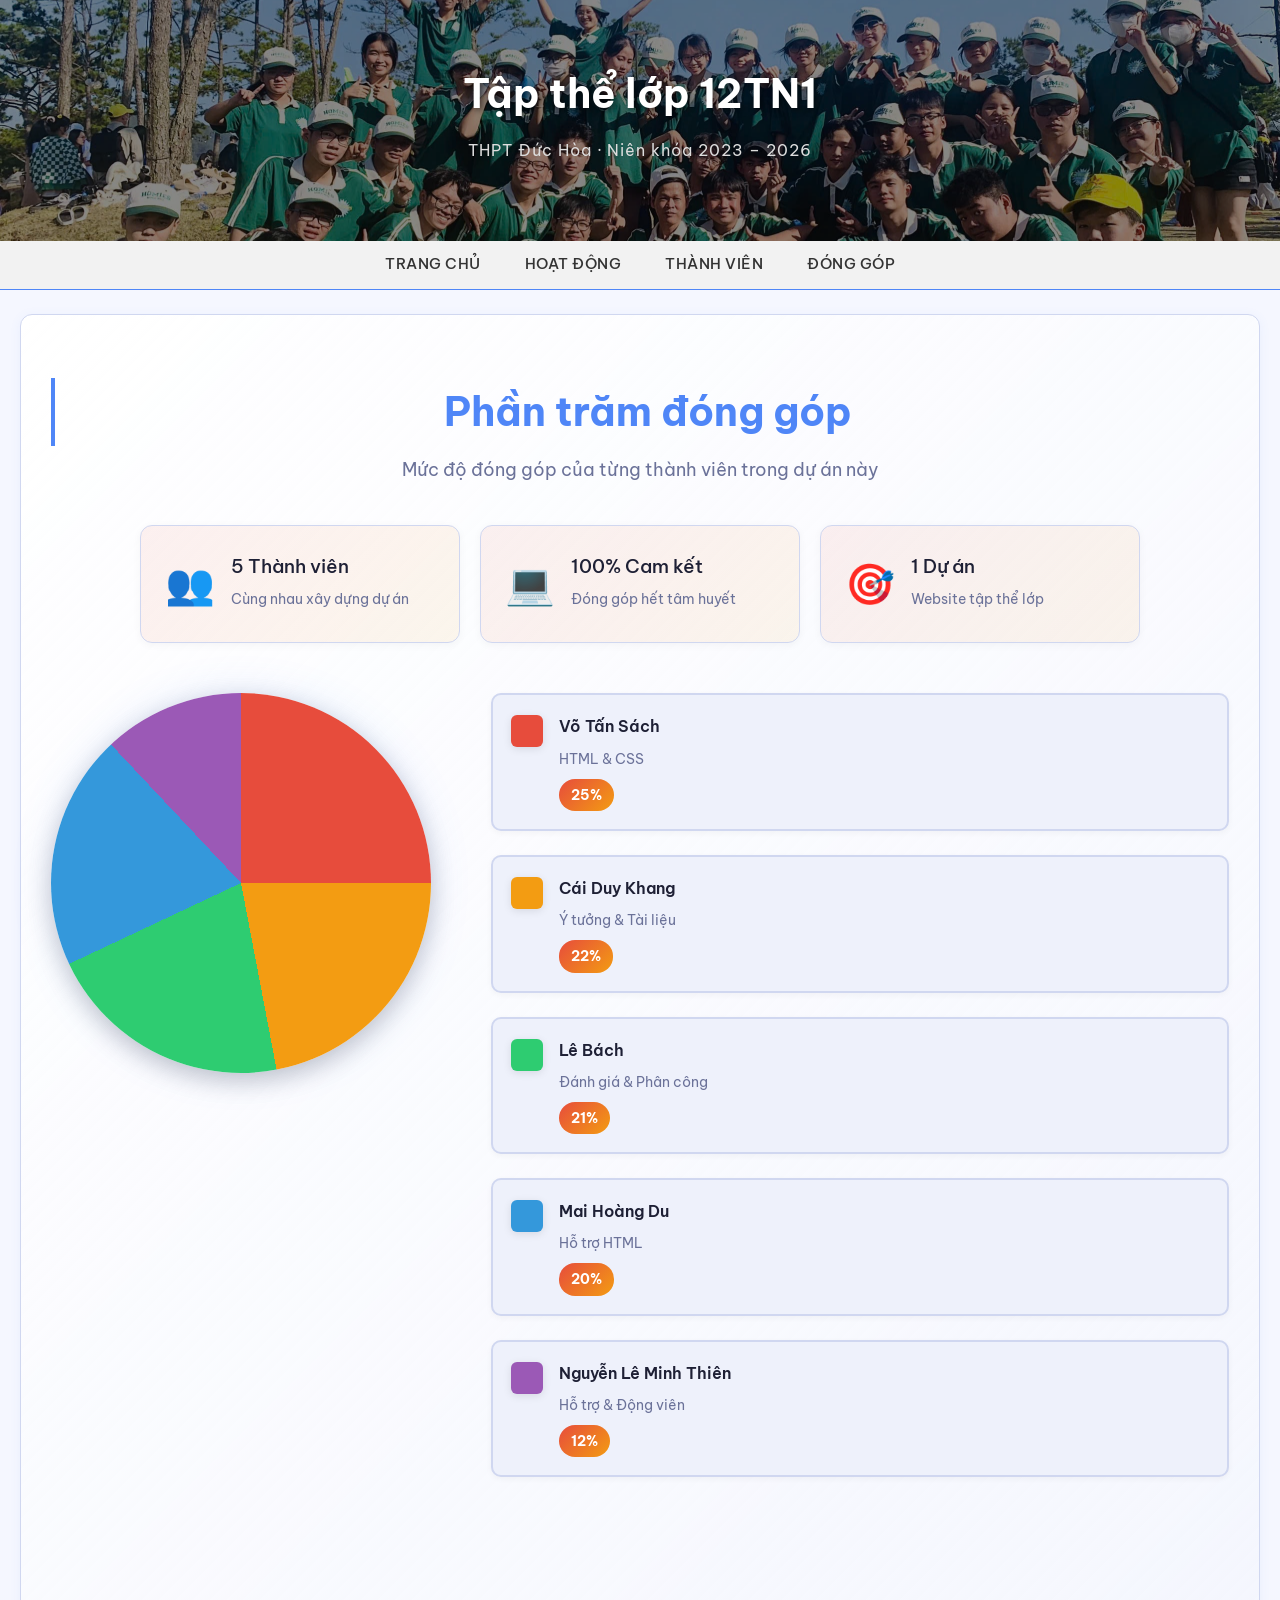
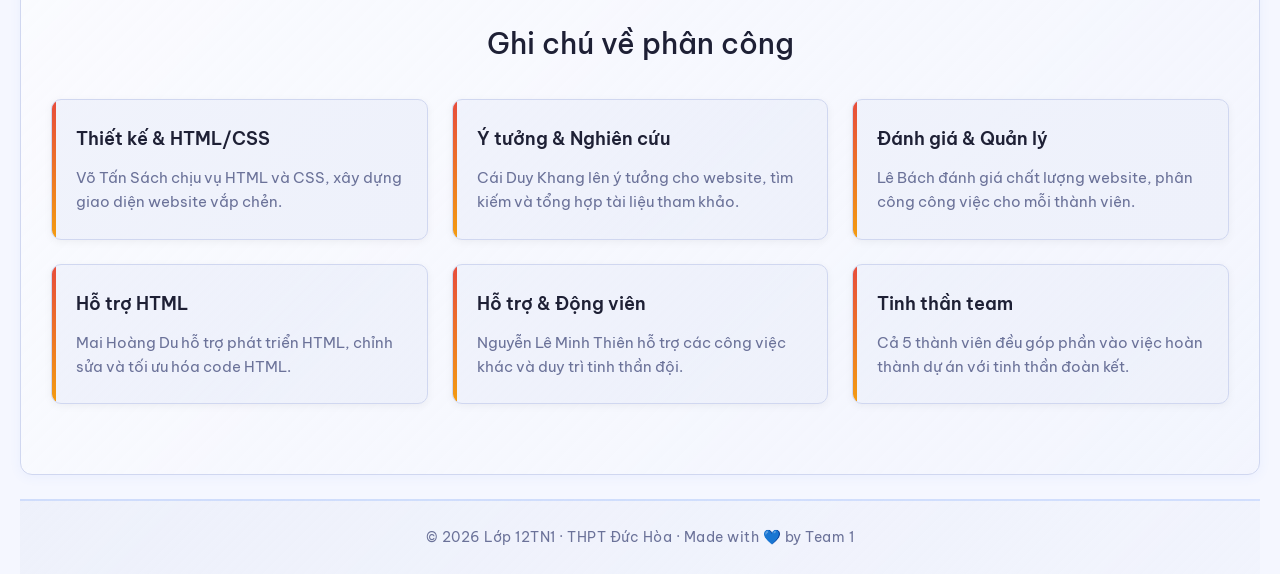
<file: contact.html>
<!DOCTYPE html>
<html lang="en">

<head>
    <meta charset="UTF-8">
    <meta name="viewport" content="width=device-width, initial-scale=1.0">
    <link rel="stylesheet" href="style.css">
    <link rel="stylesheet" href="contact.css">
    <link rel="icon" href="media/9f4af7f174a8c1f698b9-removebg-preview.png" type="image/png">
    <title>12TN1 · Đóng góp</title>
</head>

<body>

    <header>
        <h1>Tập thể lớp 12TN1</h1>
        <p>THPT Đức Hòa · Niên khóa 2023 – 2026</p>
    </header>
    <nav class="navbar">
        <ul>
            <li><a href="index.html">Trang chủ</a></li>
            <li><a href="activities.html">Hoạt động</a></li>
            <li><a href="members.html">Thành viên</a></li>
            <li><a href="contact.html">Đóng góp</a></li>
        </ul>
    </nav>

    <main>
        <section class="contribution-section">
            <div class="section-header">
                <h2>Phần trăm đóng góp</h2>
                <p class="subtitle">Mức độ đóng góp của từng thành viên trong dự án này</p>
            </div>

            <div class="stats-boxes">
                <div class="stat-box">
                    <div class="stat-icon">👥</div>
                    <div class="stat-content">
                        <h3>5 Thành viên</h3>
                        <p>Cùng nhau xây dựng dự án</p>
                    </div>
                </div>
                <div class="stat-box">
                    <div class="stat-icon">💻</div>
                    <div class="stat-content">
                        <h3>100% Cam kết</h3>
                        <p>Đóng góp hết tâm huyết</p>
                    </div>
                </div>
                <div class="stat-box">
                    <div class="stat-icon">🎯</div>
                    <div class="stat-content">
                        <h3>1 Dự án</h3>
                        <p>Website tập thể lớp</p>
                    </div>
                </div>
            </div>

            <div class="contribution-container">
                <div class="pie-chart-wrapper">
                    <div class="pie-chart">
                    </div>
                </div>

                <div class="legend">
                    <div class="legend-item">
                        <span class="legend-color" style="background-color: #E74C3C;"></span>
                        <div class="legend-info">
                            <h4>Võ Tấn Sách</h4>
                            <p>HTML & CSS</p>
                            <span class="legend-percentage">25%</span>
                        </div>
                    </div>

                    <div class="legend-item">
                        <span class="legend-color" style="background-color: #F39C12;"></span>
                        <div class="legend-info">
                            <h4>Cái Duy Khang</h4>
                            <p>Ý tưởng & Tài liệu</p>
                            <span class="legend-percentage">22%</span>
                        </div>
                    </div>

                    <div class="legend-item">
                        <span class="legend-color" style="background-color: #2ECC71;"></span>
                        <div class="legend-info">
                            <h4>Lê Bách</h4>
                            <p>Đánh giá & Phân công</p>
                            <span class="legend-percentage">21%</span>
                        </div>
                    </div>

                    <div class="legend-item">
                        <span class="legend-color" style="background-color: #3498DB;"></span>
                        <div class="legend-info">
                            <h4>Mai Hoàng Du</h4>
                            <p>Hỗ trợ HTML</p>
                            <span class="legend-percentage">20%</span>
                        </div>
                    </div>

                    <div class="legend-item">
                        <span class="legend-color" style="background-color: #9B59B6;"></span>
                        <div class="legend-info">
                            <h4>Nguyễn Lê Minh Thiên</h4>
                            <p>Hỗ trợ & Động viên</p>
                            <span class="legend-percentage">12%</span>
                        </div>
                    </div>
                </div>
            </div>

            <div class="contribution-notes">
                <h3>Ghi chú về phân công</h3>
                <div class="notes-grid">
                    <div class="note-card">
                        <h4>Thiết kế & HTML/CSS</h4>
                        <p>Võ Tấn Sách chịu vụ HTML và CSS, xây dựng giao diện website vắp chẻn.</p>
                    </div>
                    <div class="note-card">
                        <h4>Ý tưởng & Nghiên cứu</h4>
                        <p>Cái Duy Khang lên ý tưởng cho website, tìm kiếm và tổng hợp tài liệu tham khảo.</p>
                    </div>
                    <div class="note-card">
                        <h4>Đánh giá & Quản lý</h4>
                        <p>Lê Bách đánh giá chất lượng website, phân công công việc cho mỗi thành viên.</p>
                    </div>
                    <div class="note-card">
                        <h4>Hỗ trợ HTML</h4>
                        <p>Mai Hoàng Du hỗ trợ phát triển HTML, chỉnh sửa và tối ưu hóa code HTML.</p>
                    </div>
                    <div class="note-card">
                        <h4>Hỗ trợ & Động viên</h4>
                        <p>Nguyễn Lê Minh Thiên hỗ trợ các công việc khác và duy trì tinh thần đội.</p>
                    </div>
                    <div class="note-card">
                        <h4>Tinh thần team</h4>
                        <p>Cả 5 thành viên đều góp phần vào việc hoàn thành dự án với tinh thần đoàn kết.</p>
                    </div>
                </div>
            </div>
        </section>
        <footer>
            © 2026 Lớp 12TN1 · THPT Đức Hòa · Made with 💙 by Team 1
        </footer>
    </main>

</body>

</html>
</file>
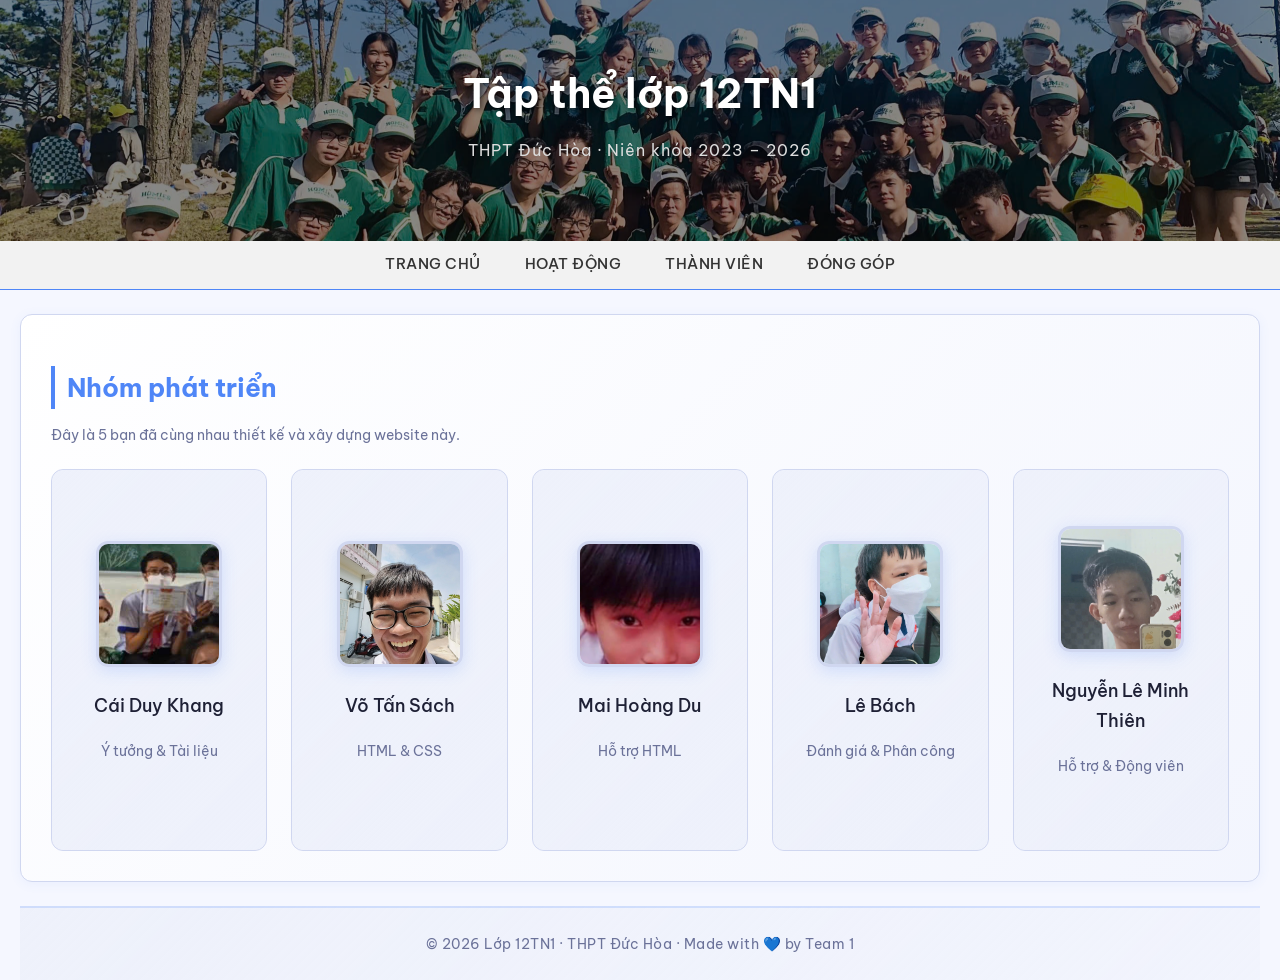
<file: members.html>
<!DOCTYPE html>
<html lang="en">

<head>
    <meta charset="UTF-8">
    <meta name="viewport" content="width=device-width, initial-scale=1.0">
    <link rel="stylesheet" href="style.css">
    <link rel="stylesheet" href="members.css">
    <link rel="icon" href="media/9f4af7f174a8c1f698b9-removebg-preview.png" type="image/png">
    <title>12TN1 · Thành viên</title>
</head>

<body>
    <header>
        <h1>Tập thể lớp 12TN1</h1>
        <p>THPT Đức Hòa · Niên khóa 2023 – 2026</p>
    </header>
    <nav class="navbar">
        <ul>
            <li><a href="index.html">Trang chủ</a></li>
            <li><a href="activities.html">Hoạt động</a></li>
            <li><a href="members.html">Thành viên</a></li>
            <li><a href="contact.html">Đóng góp</a></li>
        </ul>
    </nav>

    <main>
        <section class="members-section">
            <h2>Nhóm phát triển</h2>
            <p class="small">Đây là 5 bạn đã cùng nhau thiết kế và xây dựng website này.</p>

            <div class="members-grid">
                <!-- Flip card: input + label (card) -->
                <div class="member-card">
                    <input type="checkbox" id="m1" class="toggle">
                    <label for="m1" class="card-label">
                        <div class="card-inner">
                            <div class="card-front">
                                <img src="media/2893961517018866547.jpg" alt="Cái Duy Khang">
                                <h3>Cái Duy Khang</h3>
                                <p class="role">Ý tưởng & Tài liệu</p>
                            </div>
                            <div class="card-back">
                                <p>Lên ý tưởng cho website, tìm kiếm và tổng hợp tài liệu tham khảo.</p>
                                <p>Khi khả năng của tôi vượt qua tầm nhìn của bạn</p>
                                <h3>Cái Duy Khang</h3>
                            </div>
                        </div>
                    </label>
                </div>

                <div class="member-card">
                    <input type="checkbox" id="m2" class="toggle">
                    <label for="m2" class="card-label">
                        <div class="card-inner">
                            <div class="card-front">
                                <img src="media/455618459355061738.jpg" alt="Võ Tấn Sách">
                                <h3>Võ Tấn Sách</h3>
                                <p class="role">HTML & CSS</p>
                            </div>
                            <div class="card-back">
                                <p>Phát triển HTML và CSS, xây dựng giao diện website.</p>
                                <p>Ai rồi cũng khác, chỉ có hằng số là không đổi</p>
                                <h3>Võ Tấn Sách</h3>
                            </div>
                        </div>
                    </label>
                </div>
                <div class="member-card">
                    <input type="checkbox" id="m3" class="toggle">
                    <label for="m3" class="card-label">
                        <div class="card-inner">
                            <div class="card-front">
                                <img src="media/f9c37afe-9350-42a5-9219-ee7d82823327.jpeg" alt="Mai Hoàng Du">
                                <h3>Mai Hoàng Du</h3>
                                <p class="role">Hỗ trợ HTML</p>
                            </div>
                            <div class="card-back">
                                <p>Hỗ trợ phát triển HTML, chỉnh sửa và tối ưu hóa code.</p>
                                <p>Chúng sinh bình đẳng hàm mũ thượng đẳng</p>
                                <h3>Mai Hoàng Du</h3>
                            </div>
                        </div>
                    </label>
                </div>
                <div class="member-card">
                    <input type="checkbox" id="m4" class="toggle">
                    <label for="m4" class="card-label">
                        <div class="card-inner">
                            <div class="card-front">
                                <img src="media/125177903204429820.jpg" alt="Lê Bách">
                                <h3>Lê Bách</h3>
                                <p class="role">Đánh giá & Phân công</p>
                            </div>
                            <div class="card-back">
                                <p>Đánh giá chất lượng website, phân công công việc cho các thành viên.</p>
                                <p>ít nói nhưng làm là tới. Nhỏ gọn, đơn giản, nhưng luôn sẵn sàng bứt phá</p>
                                <h3>Lê Bách</h3>
                            </div>
                        </div>
                    </label>
                </div>
                <div class="member-card">
                    <input type="checkbox" id="m5" class="toggle">
                    <label for="m5" class="card-label">
                        <div class="card-inner">
                            <div class="card-front">
                                <img src="media/4158285403089338348.jpg" alt="Nguyễn Lê Minh Thiên">
                                <h3>Nguyễn Lê Minh Thiên</h3>
                                <p class="role">Hỗ trợ & Động viên</p>
                            </div>
                            <div class="card-back">
                                <p>Hỗ trợ các công việc khác và duy trì tinh thần đội.</p>
                                <p>Thiên thượng thiên hạ, duy ngã độc tôn.
                                    Sinh ra không phải để hòa lẫn, mà là để nổi bật.
                                    Trời không sinh ta cho đủ số, mà sinh ta để đứng trên số đông.</p>
                                <h3>Nguyễn Lê Minh Thiên</h3>
                            </div>
                        </div>
                    </label>
                </div>
            </div>
        </section>
        <footer>
            © 2026 Lớp 12TN1 · THPT Đức Hòa · Made with 💙 by Team 1
        </footer>
    </main>


</body>

</html>
</file>
<file: style.css>
@import url("https://fonts.googleapis.com/css2?family=Be+Vietnam+Pro:wght@400;500;700&display=swap");
:root {
	--bg-main: #f5f7ff;
	--bg-section: #ffffff;
	--bg-card: #eef1fb;
	--border: #d0d7f0;

	--accent: #4f86f7;
	--accent-soft: #3a6fd8;

	--text-primary: #1e2035;
	--text-secondary: #6b7299;
}

body {
	font-family: "Be Vietnam Pro", sans-serif;
	font-size: 16px;
	line-height: 1.7;
}

h1 {
	font-size: 2.5rem;
	font-weight: 700;
}
h2 {
	font-size: 1.6rem;
	font-weight: 700;
}
h3 {
	font-size: 1.2rem;
	font-weight: 500;
}
p {
	font-size: 1rem;
	font-weight: 400;
}
.small {
	font-size: 0.875rem;
	color: var(--text-secondary);
}

img {
	border-radius: 16px;
	border: 3px solid #4f86f7;
	box-shadow: 0 4px 16px rgba(79, 134, 247, 0.2);
}

section {
	background-color: var(--bg-section);
	border-radius: 12px;
	border: 1px solid var(--border);
	padding: 30px;
	margin: 24px 0;
	box-shadow: 0 2px 12px rgba(79, 134, 247, 0.07);
	background: linear-gradient(
		135deg,
		var(--bg-section) 0%,
		rgba(238, 241, 251, 0.3) 100%
	);
	transition: all 0.3s ease;
}

h2 {
	color: var(--accent);
	border-left: 4px solid var(--accent);
	padding-left: 12px;
}

p {
	color: var(--text-secondary);
	line-height: 1.8;
}

.navbar a {
	font-size: 0.95rem;
	font-weight: 500;
	letter-spacing: 0.5px;
	text-transform: uppercase;
}

body {
	margin: -1;
	background-color: var(--bg-main);
	color: var(--text-primary);
}

body {
	background-color: var(--bg-main);
	color: var(--text-primary);
}

.navbar ul {
	background-color: var(--bg-section);
	border-bottom: 1px solid var(--accent);
}
.navbar a {
	color: var(--text-primary);
	transition: all 0.3s ease;
	border-bottom: 2px solid transparent;
	position: relative;
}
.navbar a:hover {
	background-color: var(--bg-card);
	color: var(--accent);
	border-bottom-color: var(--accent);
}

body {
	margin: 0;
}
main {
	margin-left: 20px;
	margin-right: 20px;
}
h1 {
	text-align: center;
	color: #333;
	margin-top: 20px;
}
header {
	background-image: url("media/IMG_6955.JPG");
	background-size: cover;
	background-position: center;
	padding: 60px 20px;
	position: relative;
}
header::before {
	content: "";
	position: absolute;
	inset: 0;
	background-color: rgba(0, 0, 0, 0.45);
}
header h1 {
	position: relative;
	color: white;
	font-size: 2.5rem;
	text-shadow: 2px 2px 6px rgba(0, 0, 0, 0.6);
	margin: 0;
	animation: slideDown 0.6s ease-out;
}
header p {
	position: relative;
	text-align: center;
	color: #ddd;
	font-size: 1rem;
	margin-top: 8px;
	letter-spacing: 1px;
	animation: fadeIn 0.8s ease-out 0.2s both;
}

@keyframes slideDown {
	from {
		opacity: 0;
		transform: translateY(-20px);
	}
	to {
		opacity: 1;
		transform: translateY(0);
	}
}

@keyframes fadeIn {
	from {
		opacity: 0;
	}
	to {
		opacity: 1;
	}
}
.navbar ul {
	text-align: center;
	list-style-type: none;
	background-color: #f2f2f2;
	margin-top: 20px;
	padding: 0px;
	margin: 0px;
}
.navbar a {
	display: block;
	color: #333;
	text-decoration: none;
	padding: 10px 20px;
	text-align: center;
}
.navbar a:hover {
	background-color: #ddd;
}
.navbar li {
	display: inline-block;
}
.navbar {
	position: sticky;
	top: 0;
	z-index: 100;
	background-color: var(--bg-section); /* thêm dòng này */
}

footer {
	background: linear-gradient(
		135deg,
		var(--bg-card) 0%,
		rgba(238, 241, 251, 0.5) 100%
	);
	border-top: 2px solid rgba(79, 134, 247, 0.2);
	padding: 24px;
	text-align: center;
	color: var(--text-secondary);
	font-size: 0.9rem;
	letter-spacing: 0.5px;
	transition: all 0.3s ease;
}

footer:hover {
	background: linear-gradient(
		135deg,
		rgba(238, 241, 251, 0.6),
		var(--bg-card) 100%
	);
}

/* Mobile Responsive Design */
@media (max-width: 1024px) {
	h1 {
		font-size: 2rem;
	}
	h2 {
		font-size: 1.4rem;
	}
	section {
		padding: 24px;
		margin: 16px 0;
	}

	main {
		margin-left: 16px;
		margin-right: 16px;
	}

	header {
		padding: 40px 16px;
	}
	header h1 {
		font-size: 2rem;
	}
}

@media (max-width: 768px) {
	h1 {
		font-size: 1.8rem;
	}
	h2 {
		font-size: 1.2rem;
	}
	h3 {
		font-size: 1.05rem;
	}
	p {
		font-size: 0.95rem;
	}

	section {
		padding: 18px;
		margin: 12px 0;
		border-radius: 8px;
	}

	main {
		margin-left: 12px;
		margin-right: 12px;
	}

	header {
		padding: 32px 12px;
	}
	header h1 {
		font-size: 1.6rem;
	}
	header p {
		font-size: 0.9rem;
	}

	.navbar a {
		padding: 8px 12px;
		font-size: 0.85rem;
	}
	.navbar li {
		display: inline-block;
		width: auto;
	}
}

@media (max-width: 640px) {
	body {
		font-size: 14px;
	}

	h1 {
		font-size: 1.5rem;
	}
	h2 {
		font-size: 1.1rem;
	}
	h3 {
		font-size: 1rem;
	}
	p {
		font-size: 0.9rem;
		line-height: 1.6;
	}
	.small {
		font-size: 0.8rem;
	}

	img {
		border-width: 2px;
		border-radius: 12px;
	}

	section {
		padding: 14px;
		margin: 10px 0;
		border-radius: 8px;
	}

	main {
		margin-left: 8px;
		margin-right: 8px;
	}

	header {
		padding: 24px 8px;
	}
	header h1 {
		font-size: 1.3rem;
	}
	header p {
		font-size: 0.8rem;
		margin-top: 6px;
	}

	h2 {
		padding-left: 8px;
		border-left-width: 3px;
	}

	.navbar a {
		padding: 6px 8px;
		font-size: 0.8rem;
		letter-spacing: 0px;
	}

	footer {
		padding: 16px 8px;
		font-size: 0.8rem;
	}
}
</file>
<file: home.css>
/*Style riêng cho page*/
.stats-bar {
	display: flex;
	justify-content: center;
	gap: 48px;
	padding: 16px;
	background: linear-gradient(
		135deg,
		var(--bg-card) 0%,
		rgba(238, 241, 251, 0.5) 100%
	);
	border-bottom: 2px solid rgba(79, 134, 247, 0.2);
	font-size: 0.95rem;
	color: var(--text-secondary);
}

.stats-bar strong {
	color: var(--accent);
	font-size: 1.3rem;
	display: block;
	text-align: center;
}

.intro-image {
	display: block;
	width: 100%;
	max-width: 1000px;
	margin-bottom: 20px;
	margin-left: auto;
	margin-right: auto;
}

.intro-section {
	display: flex;
	gap: 32px;
	align-items: center;
	background: linear-gradient(
		135deg,
		rgba(79, 134, 247, 0.02),
		rgba(46, 204, 113, 0.02)
	);
	padding: 30px;
	border-radius: 12px;
	border: 2px solid rgba(79, 134, 247, 0.15);
	transition: all 0.3s ease;
	box-shadow: 0 4px 16px rgba(79, 134, 247, 0.06);
}

.intro-section:hover {
	border-color: rgba(79, 134, 247, 0.25);
	box-shadow: 0 8px 24px rgba(79, 134, 247, 0.12);
}

.intro-image {
	width: 50%;
	margin: 0;
	border-radius: 12px;
	overflow: hidden;
	box-shadow: 0 8px 24px rgba(79, 134, 247, 0.15);
	transition: transform 0.3s ease;
}

.intro-section:hover .intro-image {
	transform: scale(1.02);
}

.intro-text {
	width: 50%;
}

.intro-text h2 {
	font-size: 2rem;
	margin-top: 0;
	margin-bottom: 16px;
	color: var(--text-primary);
}

.intro-text p {
	margin-bottom: 16px;
	line-height: 1.8;
	color: var(--text-secondary);
}

/* Highlights Section */
.highlights-section {
	margin-top: 40px;
}

.highlights-section h2 {
	text-align: center;
	margin-bottom: 32px;
	font-size: 2rem;
}

.highlights-grid {
	display: grid;
	grid-template-columns: repeat(auto-fit, minmax(280px, 1fr));
	gap: 24px;
	margin-bottom: 40px;
}

.highlight-card {
	background: linear-gradient(
		135deg,
		rgba(52, 152, 219, 0.08),
		rgba(46, 204, 113, 0.08)
	);
	padding: 28px;
	border-radius: 12px;
	border: 2px solid rgba(79, 134, 247, 0.15);
	text-align: center;
	transition: all 0.3s ease;
	box-shadow: 0 2px 8px rgba(0, 0, 0, 0.04);
}

.highlight-card:hover {
	transform: translateY(-6px);
	border-color: rgba(79, 134, 247, 0.3);
	box-shadow: 0 12px 28px rgba(79, 134, 247, 0.15);
	background: linear-gradient(
		135deg,
		rgba(52, 152, 219, 0.12),
		rgba(46, 204, 113, 0.12)
	);
}

.highlight-icon {
	font-size: 3rem;
	margin-bottom: 12px;
	display: block;
}

.highlight-card h3 {
	font-size: 1.3rem;
	margin-bottom: 12px;
	color: var(--text-primary);
}

.highlight-card p {
	color: var(--text-secondary);
	line-height: 1.6;
}

/* Features Section */
.features-section {
	margin-top: 40px;
}

.features-section h2 {
	text-align: center;
	margin-bottom: 32px;
	font-size: 2rem;
}

.features-grid {
	display: grid;
	grid-template-columns: repeat(auto-fit, minmax(240px, 1fr));
	gap: 20px;
	margin-bottom: 40px;
}

.feature-item {
	padding: 24px;
	background: linear-gradient(135deg, var(--bg-card), rgba(238, 241, 251, 0.5));
	border: 1.5px solid var(--border);
	border-radius: 10px;
	text-align: center;
	transition: all 0.3s ease;
	position: relative;
	overflow: hidden;
}

.feature-item::before {
	content: "";
	position: absolute;
	top: 0;
	left: 0;
	width: 100%;
	height: 3px;
	background: linear-gradient(90deg, #e74c3c, #f39c12, #2ecc71, #3498db);
	opacity: 0;
	transition: opacity 0.3s ease;
}

.feature-item:hover::before {
	opacity: 1;
}

.feature-item:hover {
	transform: translateY(-4px);
	box-shadow: 0 8px 20px rgba(79, 134, 247, 0.12);
	border-color: rgba(79, 134, 247, 0.3);
}

.feature-number {
	font-size: 2.5rem;
	display: block;
	margin-bottom: 12px;
}

.feature-item h4 {
	font-size: 1.1rem;
	margin-bottom: 8px;
	color: var(--text-primary);
}

.feature-item p {
	font-size: 0.95rem;
	color: var(--text-secondary);
	line-height: 1.6;
}

/* Call to Action */
.call-to-action {
	background: linear-gradient(
		135deg,
		rgba(79, 134, 247, 0.1),
		rgba(46, 204, 113, 0.08)
	);
	padding: 50px 30px;
	border-radius: 16px;
	text-align: center;
	border: 2px solid rgba(79, 134, 247, 0.2);
	margin: 40px 0;
	transition: all 0.3s ease;
}

.call-to-action:hover {
	border-color: rgba(79, 134, 247, 0.3);
	box-shadow: 0 12px 32px rgba(79, 134, 247, 0.1);
}

.call-to-action h2 {
	font-size: 2rem;
	margin-bottom: 12px;
}

.call-to-action p {
	font-size: 1.05rem;
	margin-bottom: 28px;
	color: var(--text-secondary);
}

.cta-buttons {
	display: flex;
	gap: 16px;
	justify-content: center;
	flex-wrap: wrap;
}

.cta-btn {
	padding: 14px 28px;
	background: linear-gradient(135deg, var(--accent), rgba(79, 134, 247, 0.8));
	color: white;
	text-decoration: none;
	border-radius: 8px;
	font-weight: 600;
	transition: all 0.3s ease;
	box-shadow: 0 4px 12px rgba(79, 134, 247, 0.3);
	display: inline-block;
}

.cta-btn:hover {
	transform: translateY(-2px);
	box-shadow: 0 8px 20px rgba(79, 134, 247, 0.4);
	background: linear-gradient(
		135deg,
		rgba(79, 134, 247, 0.9),
		var(--accent-soft)
	);
}

/* Responsive design */

@media screen and (max-width: 1024px) {
	.stats-bar {
		gap: 32px;
		padding: 12px;
	}

	.stats-bar strong {
		font-size: 1.1rem;
	}

	.highlights-grid {
		grid-template-columns: repeat(2, 1fr);
	}

	.features-grid {
		grid-template-columns: repeat(2, 1fr);
	}
}

@media screen and (max-width: 768px) {
	.stats-bar {
		gap: 20px;
		font-size: 0.85rem;
		padding: 12px;
	}

	.stats-bar strong {
		font-size: 1rem;
	}

	.intro-section {
		flex-direction: column;
		gap: 20px;
		padding: 20px;
	}

	.intro-image,
	.intro-text {
		width: 100%;
	}

	.intro-text h2 {
		font-size: 1.6rem;
	}

	.highlights-section h2,
	.features-section h2 {
		font-size: 1.6rem;
	}

	.call-to-action {
		padding: 30px 20px;
		margin: 30px 0;
	}

	.call-to-action h2 {
		font-size: 1.5rem;
	}

	.cta-buttons {
		gap: 12px;
	}

	.cta-btn {
		padding: 12px 20px;
		font-size: 0.95rem;
	}
}

@media screen and (max-width: 640px) {
	.stats-bar {
		gap: 16px;
		font-size: 0.8rem;
		padding: 8px;
		flex-wrap: wrap;
	}

	.stats-bar strong {
		font-size: 0.95rem;
	}

	.intro-section {
		gap: 16px;
		padding: 16px;
	}

	.highlights-grid,
	.features-grid {
		grid-template-columns: 1fr;
		gap: 16px;
	}

	.highlight-card {
		padding: 20px;
	}

	.feature-item {
		padding: 18px;
	}

	.feature-number {
		font-size: 2rem;
		margin-bottom: 8px;
	}

	.call-to-action {
		padding: 24px 16px;
		margin: 24px 0;
		border-radius: 12px;
	}

	.call-to-action h2 {
		font-size: 1.3rem;
	}

	.call-to-action p {
		font-size: 0.95rem;
		margin-bottom: 20px;
	}

	/* CHỈNH BUTTON MOBILE GỌN HƠN */

	.cta-buttons {
		flex-direction: column;
		gap: 8px;
		width: 100%;
		max-width: 320px;
		margin: 0 auto;
	}

	.cta-btn {
		width: 100%;
		padding: 10px 16px;
		font-size: 0.9rem;
		text-align: center;
	}
}
</file>
<file: activities.css>
/* Activities Section */
.activities-section {
	background: linear-gradient(
		135deg,
		rgba(52, 152, 219, 0.03),
		rgba(46, 204, 113, 0.03)
	);
}

/* Layout chính cho Timeline */
.timeline-container {
	position: relative;
	max-width: 1000px;
	margin: 50px auto;
	padding: 0 20px;
}

/* Thanh dọc ở giữa */
.timeline-progress-bar {
	position: absolute;
	left: 50%;
	transform: translateX(-50%);
	width: 4px;
	height: 100%;
	background: linear-gradient(180deg, #3498db, #2ecc71);
	z-index: 1;
	box-shadow: 0 0 12px rgba(52, 152, 219, 0.3);
}

/* Chia Grid 3 cột */
.timeline-item {
	display: grid;
	grid-template-columns: 1fr 120px 1fr;
	margin-bottom: 100px;
}

/* Hiệu ứng Sticky */
.timeline-date,
.timeline-circle {
	position: sticky;
	top: 50vh;
}

.timeline-left {
	text-align: right;
	padding-right: 40px;
}

.timeline-date {
	font-size: 1.2rem;
	font-weight: bold;
	color: #3498db;
	padding: 12px 20px;
	border-radius: 8px;
	transition: all 0.28s ease;
	will-change: transform, box-shadow, color;
	display: flex;
	align-items: center;
	justify-content: center;
	position: sticky;
	top: 50vh;
	z-index: 3;
	border: 2px solid rgba(52, 152, 219, 0.12);
}

.timeline-date::before,
.timeline-date::after {
	content: "✦";
	position: absolute;
	top: 50%;
	transform: translateY(-50%) scale(1);
	color: #f1c40f;
	font-size: 14px;
	text-shadow: 0 4px 12px rgba(241, 196, 15, 0.12);
	transition:
		transform 220ms ease,
		opacity 220ms ease;
	opacity: 0.95;
}

.timeline-date::before {
	left: -18px;
}

.timeline-date::after {
	right: -18px;
}

.timeline-date:hover::before,
.timeline-date:hover::after {
	transform: translateY(-50%) scale(1.12);
	opacity: 1;
}

.timeline-date:hover {
	transform: translateY(-6px);
	box-shadow: 0 12px 30px rgba(52, 152, 219, 0.18);
	text-shadow: 0 4px 18px rgba(52, 152, 219, 0.12);
	color: #1f6fb8;
}

.timeline-centre {
	display: flex;
	justify-content: center;
	z-index: 2;
}

.timeline-circle {
	width: 24px;
	height: 24px;
	background: white;
	border: 4px solid #3498db;
	border-radius: 50%;
	box-shadow: 0 0 16px rgba(52, 152, 219, 0.4);
	transition: all 0.3s ease;
}

.timeline-circle:hover {
	transform: scale(1.3);
	box-shadow: 0 0 24px rgba(52, 152, 219, 0.6);
}

.timeline-right {
	padding-left: 40px;
}

.timeline-content h2 {
	margin-top: 0;
	margin-bottom: 12px;
	color: #2c3e50;
	font-size: 1.4rem;
	border-bottom: 2px solid #3498db;
	padding-bottom: 12px;
	position: relative;
	padding-left: 12px;
}

.timeline-content h2::before {
	content: "";
	position: absolute;
	left: 0;
	top: 0;
	width: 4px;
	height: 100%;
	background: linear-gradient(180deg, #3498db, #2ecc71);
	border-radius: 2px;
}

.timeline-content p {
	margin: 12px 0;
	color: #555;
	line-height: 1.7;
}

.timeline-content {
	margin-bottom: 50px;
	background: linear-gradient(
		135deg,
		rgba(255, 255, 255, 0.9),
		rgba(238, 241, 251, 0.6)
	);
	padding: 24px;
	border-radius: 12px;
	border: 2px solid #3498db;
	border-left: 4px solid #3498db;
	transition: all 0.3s ease;
	box-shadow: 0 2px 12px rgba(52, 152, 219, 0.1);
	position: relative;
}

.timeline-content::after {
	content: "";
	position: absolute;
	top: 0;
	left: 0;
	width: 4px;
	height: 100%;
	background: linear-gradient(180deg, #3498db, #2ecc71);
	border-radius: 12px 0 0 12px;
}

.timeline-content:hover {
	box-shadow: 0 12px 28px rgba(52, 152, 219, 0.2);
	transform: translateX(8px) translateY(-2px);
	background: linear-gradient(
		135deg,
		rgba(255, 255, 255, 1),
		rgba(238, 241, 251, 0.8)
	);
	border-color: #2ecc71;
}

.timeline-content:last-child {
	margin-bottom: 0;
}

/* Image */
.timeline-image {
	margin-top: 8px;
}

.timeline-image img {
	width: 100%;
	border-radius: 10px;
	margin-top: 18px;
	margin-bottom: 0;
	box-shadow: 0 6px 18px rgba(52, 152, 219, 0.15);
	transition: all 0.3s ease;
	border: 1px solid rgba(52, 152, 219, 0.2);
}

.timeline-image img:hover {
	transform: scale(1.02) translateY(-2px);
	box-shadow: 0 10px 28px rgba(52, 152, 219, 0.25);
	border-color: rgba(52, 152, 219, 0.4);
}

/* Video — synced với style ảnh */
.timeline-video {
	margin-top: 18px;
	border-radius: 10px;
	overflow: hidden;
	box-shadow: 0 6px 18px rgba(52, 152, 219, 0.15);
	border: 1px solid rgba(52, 152, 219, 0.2);
	position: relative;
	cursor: pointer;
	transition: all 0.3s ease;
}

.timeline-video:hover {
	transform: scale(1.02) translateY(-2px);
	box-shadow: 0 10px 28px rgba(52, 152, 219, 0.25);
	border-color: rgba(52, 152, 219, 0.4);
}

.timeline-video video {
	width: 100%;
	display: block;
}

.video-overlay {
	position: absolute;
	inset: 0;
	display: flex;
	align-items: center;
	justify-content: center;
	background: rgba(0, 0, 0, 0.3);
	transition: opacity 0.2s ease;
}

.video-overlay.hidden {
	opacity: 0;
	pointer-events: none;
}

.play-icon {
	font-size: 3rem;
	color: white;
	filter: drop-shadow(0 2px 6px rgba(0, 0, 0, 0.5));
	transition: transform 0.2s ease;
}

.timeline-video:hover .play-icon {
	transform: scale(1.15);
}

/* Mobile */
@media (max-width: 768px) {
	.timeline-item {
		grid-template-columns: 60px 1fr;
	}
	.timeline-left {
		display: none;
	}
	.timeline-progress-bar {
		left: 30px;
	}
}

@media (max-width: 640px) {
	.timeline-container {
		max-width: 100%;
		padding: 0 12px;
		margin: 30px auto;
	}

	.timeline-item {
		grid-template-columns: 50px 1fr;
		margin-bottom: 60px;
	}

	.timeline-progress-bar {
		left: 25px;
	}

	.timeline-centre {
		position: relative;
		left: -15px;
	}

	.timeline-circle {
		width: 20px;
		height: 20px;
		border-width: 3px;
	}

	.timeline-right {
		padding-left: 20px;
	}

	.timeline-date {
		font-size: 1rem;
	}

	.timeline-content h2 {
		font-size: 1.2rem;
	}

	.timeline-image img {
		border-radius: 8px;
	}

	.timeline-video {
		border-radius: 8px;
	}
}

.left {
	display: flex;
	align-items: center;
	justify-content: flex-end;
}

.timeline-item:last-child .timeline-content:last-child {
	cursor: pointer;
}
</file>
<file: contact.css>
/* Styles specific to the contribution page */

.section-header {
	text-align: center;
	margin-bottom: 40px;
}

.contribution-section h2 {
	margin-bottom: 8px;
	font-size: 2.5rem;
}

.subtitle {
	font-size: 1.1rem;
	color: var(--text-secondary);
	margin: 0;
}

.stats-boxes {
	display: grid;
	grid-template-columns: repeat(auto-fit, minmax(250px, 1fr));
	gap: 20px;
	margin-bottom: 50px;
	max-width: 1000px;
	margin-left: auto;
	margin-right: auto;
}

.stat-box {
	display: flex;
	gap: 16px;
	padding: 24px;
	background: linear-gradient(
		135deg,
		rgba(231, 76, 60, 0.08),
		rgba(243, 156, 18, 0.08)
	);
	border: 1px solid var(--border);
	border-radius: 12px;
	transition: all 0.3s ease;
	box-shadow: 0 2px 8px rgba(0, 0, 0, 0.04);
}

.stat-box:hover {
	transform: translateY(-4px);
	box-shadow: 0 12px 24px rgba(231, 76, 60, 0.15);
	border-color: rgba(231, 76, 60, 0.3);
	background: linear-gradient(
		135deg,
		rgba(231, 76, 60, 0.12),
		rgba(243, 156, 18, 0.12)
	);
}

.stat-icon {
	font-size: 2.5rem;
}

.stat-content h3 {
	margin: 0 0 4px 0;
	font-size: 1.2rem;
	color: var(--text-primary);
}

.stat-content p {
	margin: 0;
	font-size: 0.9rem;
	color: var(--text-secondary);
}

.contribution-container {
	display: flex;
	gap: 60px;
	align-items: flex-start;
	justify-content: center;
	flex-wrap: wrap;
	margin-bottom: 50px;
}

.pie-chart-wrapper {
	display: flex;
	justify-content: center;
	align-items: center;
}

.pie-chart {
	width: 380px;
	height: 380px;
	border-radius: 50%;
	background: conic-gradient(
		#e74c3c 0% 25%,
		#f39c12 25% 47%,
		#2ecc71 47% 68%,
		#3498db 68% 88%,
		#9b59b6 88% 100%
	);
	box-shadow:
		0 8px 24px rgba(0, 0, 0, 0.2),
		0 0 40px rgba(79, 134, 247, 0.15);
	cursor: pointer;
	transition: all 0.3s ease;
}

.pie-chart:hover {
	transform: scale(1.08);
	box-shadow:
		0 12px 32px rgba(0, 0, 0, 0.25),
		0 0 50px rgba(79, 134, 247, 0.25);
}

.legend {
	flex: 1;
	min-width: 300px;
}

.legend-item {
	display: flex;
	gap: 16px;
	margin-bottom: 24px;
	padding: 18px;
	background-color: var(--bg-card);
	border: 2px solid var(--border);
	border-radius: 10px;
	transition:
		transform 0.2s ease,
		box-shadow 0.2s ease,
		border-color 0.2s ease;
	box-shadow: 0 2px 6px rgba(0, 0, 0, 0.04);
}

.legend-item:hover {
	transform: translateX(6px);
	box-shadow: 0 8px 16px rgba(0, 0, 0, 0.08);
	border-color: rgba(79, 134, 247, 0.4);
	background: linear-gradient(
		135deg,
		var(--bg-card) 0%,
		rgba(238, 241, 251, 0.8) 100%
	);
}

.legend-color {
	width: 32px;
	height: 32px;
	border-radius: 6px;
	flex-shrink: 0;
	margin-top: 2px;
	box-shadow: 0 2px 8px rgba(0, 0, 0, 0.1);
}

.legend-info {
	flex: 1;
}

.legend-info h4 {
	margin: 0 0 6px 0;
	font-size: 1rem;
	color: var(--text-primary);
	font-weight: 600;
}

.legend-info p {
	margin: 0;
	font-size: 0.9rem;
	color: var(--text-secondary);
}

.legend-percentage {
	display: inline-block;
	margin-top: 6px;
	font-size: 0.9rem;
	font-weight: 700;
	color: #fff;
	background: linear-gradient(135deg, #e74c3c, #f39c12);
	padding: 4px 12px;
	border-radius: 16px;
}

.contribution-notes {
	max-width: 1200px;
	margin: 0 auto;
	padding: 40px 0;
}

.contribution-notes h3 {
	text-align: center;
	font-size: 1.8rem;
	margin-bottom: 30px;
	color: var(--text-primary);
}

.notes-grid {
	display: grid;
	grid-template-columns: repeat(auto-fit, minmax(300px, 1fr));
	gap: 24px;
}

.note-card {
	padding: 24px;
	background: linear-gradient(135deg, rgba(238, 241, 251, 0.8), var(--bg-card));
	border: 1.5px solid var(--border);
	border-radius: 10px;
	transition: all 0.3s ease;
	box-shadow: 0 2px 8px rgba(0, 0, 0, 0.05);
	position: relative;
	overflow: hidden;
}

.note-card::before {
	content: "";
	position: absolute;
	top: 0;
	left: 0;
	width: 4px;
	height: 100%;
	background: linear-gradient(180deg, #e74c3c, #f39c12);
	border-radius: 10px 0 0 10px;
}

.note-card:hover {
	transform: translateY(-6px);
	box-shadow: 0 12px 24px rgba(79, 134, 247, 0.15);
	border-color: rgba(79, 134, 247, 0.5);
	background: linear-gradient(135deg, var(--bg-card), rgba(238, 241, 251, 0.9));
}

.note-card h4 {
	margin: 0 0 12px 0;
	font-size: 1.1rem;
	font-weight: 600;
	color: var(--text-primary);
}

.note-card p {
	margin: 0;
	font-size: 0.95rem;
	line-height: 1.6;
	color: var(--text-secondary);
}

/* Responsive design */
@media (max-width: 1024px) {
	.contribution-container {
		gap: 40px;
	}

	.pie-chart {
		width: 320px;
		height: 320px;
	}
}

@media (max-width: 768px) {
	.contribution-section h2 {
		font-size: 2rem;
	}

	.subtitle {
		font-size: 1rem;
	}

	.stats-boxes {
		grid-template-columns: 1fr;
		margin-bottom: 30px;
	}

	.stat-box {
		padding: 18px;
	}

	.stat-icon {
		font-size: 2rem;
	}

	.contribution-container {
		flex-direction: column;
		gap: 30px;
		margin-bottom: 30px;
	}

	.pie-chart {
		width: 280px;
		height: 280px;
	}

	.legend {
		width: 100%;
		min-width: auto;
	}

	.legend-item {
		margin-bottom: 16px;
		padding: 14px;
	}

	.contribution-notes h3 {
		font-size: 1.5rem;
	}

	.notes-grid {
		grid-template-columns: 1fr;
		gap: 16px;
	}

	.note-card {
		padding: 18px;
	}
}

@media (max-width: 640px) {
	.section-header {
		margin-bottom: 24px;
	}

	.contribution-section h2 {
		font-size: 1.8rem;
	}

	.subtitle {
		font-size: 0.95rem;
	}

	.stats-boxes {
		grid-template-columns: 1fr;
		margin-bottom: 20px;
		gap: 12px;
	}

	.stat-box {
		padding: 12px;
		gap: 12px;
	}

	.stat-icon {
		font-size: 1.8rem;
	}

	.stat-content h3 {
		font-size: 1rem;
	}

	.stat-content p {
		font-size: 0.8rem;
	}

	.contribution-container {
		flex-direction: column;
		gap: 20px;
		margin-bottom: 20px;
	}

	.pie-chart {
		width: 240px;
		height: 240px;
	}

	.legend {
		width: 100%;
	}

	.legend-item {
		gap: 12px;
		margin-bottom: 12px;
		padding: 12px;
	}

	.legend-color {
		width: 28px;
		height: 28px;
	}

	.legend-info h4 {
		font-size: 0.95rem;
	}

	.legend-info p {
		font-size: 0.85rem;
	}

	.legend-percentage {
		font-size: 0.8rem;
		padding: 2px 8px;
	}

	.contribution-notes h3 {
		font-size: 1.3rem;
		margin-bottom: 20px;
	}

	.notes-grid {
		grid-template-columns: 1fr;
		gap: 12px;
	}

	.note-card {
		padding: 14px;
	}

	.note-card h4 {
		font-size: 1rem;
		margin-bottom: 10px;
	}

	.note-card p {
		font-size: 0.9rem;
	}
}
</file>
<file: members.css>
/* Styles specific to the members page */

.members-section h2 {
	margin-bottom: 8px;
}

.members-section .small {
	margin-bottom: 20px;
}

/* Grid layout: 5 cột desktop, 3 cột tablet, 1 cột mobile */
.members-grid {
	display: grid;
	grid-template-columns: repeat(5, 1fr);
	gap: 24px;
	width: 100%;
	box-sizing: border-box;
}

.member-card {
	background-color: var(--bg-card);
	border: 1px solid var(--border);
	border-radius: 12px;
	height: 380px;
	perspective: 1000px;
	transition: all 0.3s ease;
	position: relative;
}

.member-card:hover {
	box-shadow: 0 8px 20px rgba(79, 134, 247, 0.25);
	transform: translateY(-4px);
	border-color: rgba(79, 134, 247, 0.3);
}

/* Ẩn checkbox */
.member-card input.toggle {
	display: none;
}

.card-label {
	display: block;
	cursor: pointer;
	width: 100%;
	height: 100%;
}

.card-inner {
	position: relative;
	width: 100%;
	height: 100%;
	text-align: center;
	transition: transform 0.6s cubic-bezier(0.4, 0, 0.2, 1);
	transform-style: preserve-3d;
}

/* Hiệu ứng xoay */
.member-card input.toggle:checked + .card-label .card-inner {
	transform: rotateY(180deg);
}

.card-front,
.card-back {
	position: absolute;
	width: 100%;
	height: 100%;
	backface-visibility: hidden;
	border-radius: 12px;
	display: flex;
	flex-direction: column;
	justify-content: center;
	align-items: center;
	padding: 20px;
	box-sizing: border-box;
	background: linear-gradient(135deg, var(--bg-card), rgba(238, 241, 251, 0.6));
}

.card-back {
	transform: rotateY(180deg);
	background-color: var(--bg-card);
	color: var(--text-primary);
	font-size: 0.95rem;
	line-height: 1.5;
	text-align: center;
	padding: 24px;
}

/* Avatar */

.card-front img {
	width: 120px;
	height: 120px;
	object-fit: cover;
	border-radius: 12px;
	border: 3px solid var(--border);
	margin-bottom: 16px;
	transition: transform 0.3s ease;
}

.card-front img:hover {
	transform: scale(1.05);
}

.card-front h3 {
	font-size: 1.1rem;
	margin: 8px 0 4px 0;
	color: var(--text-primary);
}

.card-front .role {
	font-size: 0.875rem;
	color: var(--text-secondary);
}

/* ---------------- Responsive ---------------- */

/* Tablet */
@media (max-width: 1200px) {
	.members-grid {
		grid-template-columns: repeat(3, 1fr);
		gap: 20px;
	}
}

/* Tablet nhỏ */
@media (max-width: 768px) {
	.members-grid {
		grid-template-columns: repeat(2, 1fr);
		gap: 16px;
	}

	.member-card {
		height: 360px;
	}
}

/* Mobile */
@media (max-width: 640px) {
	.members-grid {
		grid-template-columns: 1fr;
		gap: 24px;
		padding: 0 16px;
	}

	.member-card {
		height: 320px;
		max-width: 300px;
		margin: 0 auto;
		border-radius: 14px;
	}

	.card-front,
	.card-back {
		padding: 18px;
	}

	.card-front img {
		width: 90px;
		height: 90px;
		margin-bottom: 12px;
	}

	.card-front h3 {
		font-size: 1rem;
	}

	.card-front .role {
		font-size: 0.82rem;
	}

	.card-back {
		font-size: 0.9rem;
		line-height: 1.6;
	}
}

/* Mobile nhỏ */
@media (max-width: 420px) {
	.members-grid {
		padding: 0 12px;
		gap: 20px;
	}

	.member-card {
		height: 300px;
		max-width: 260px;
	}

	.card-front img {
		width: 80px;
		height: 80px;
	}
}
</file>
